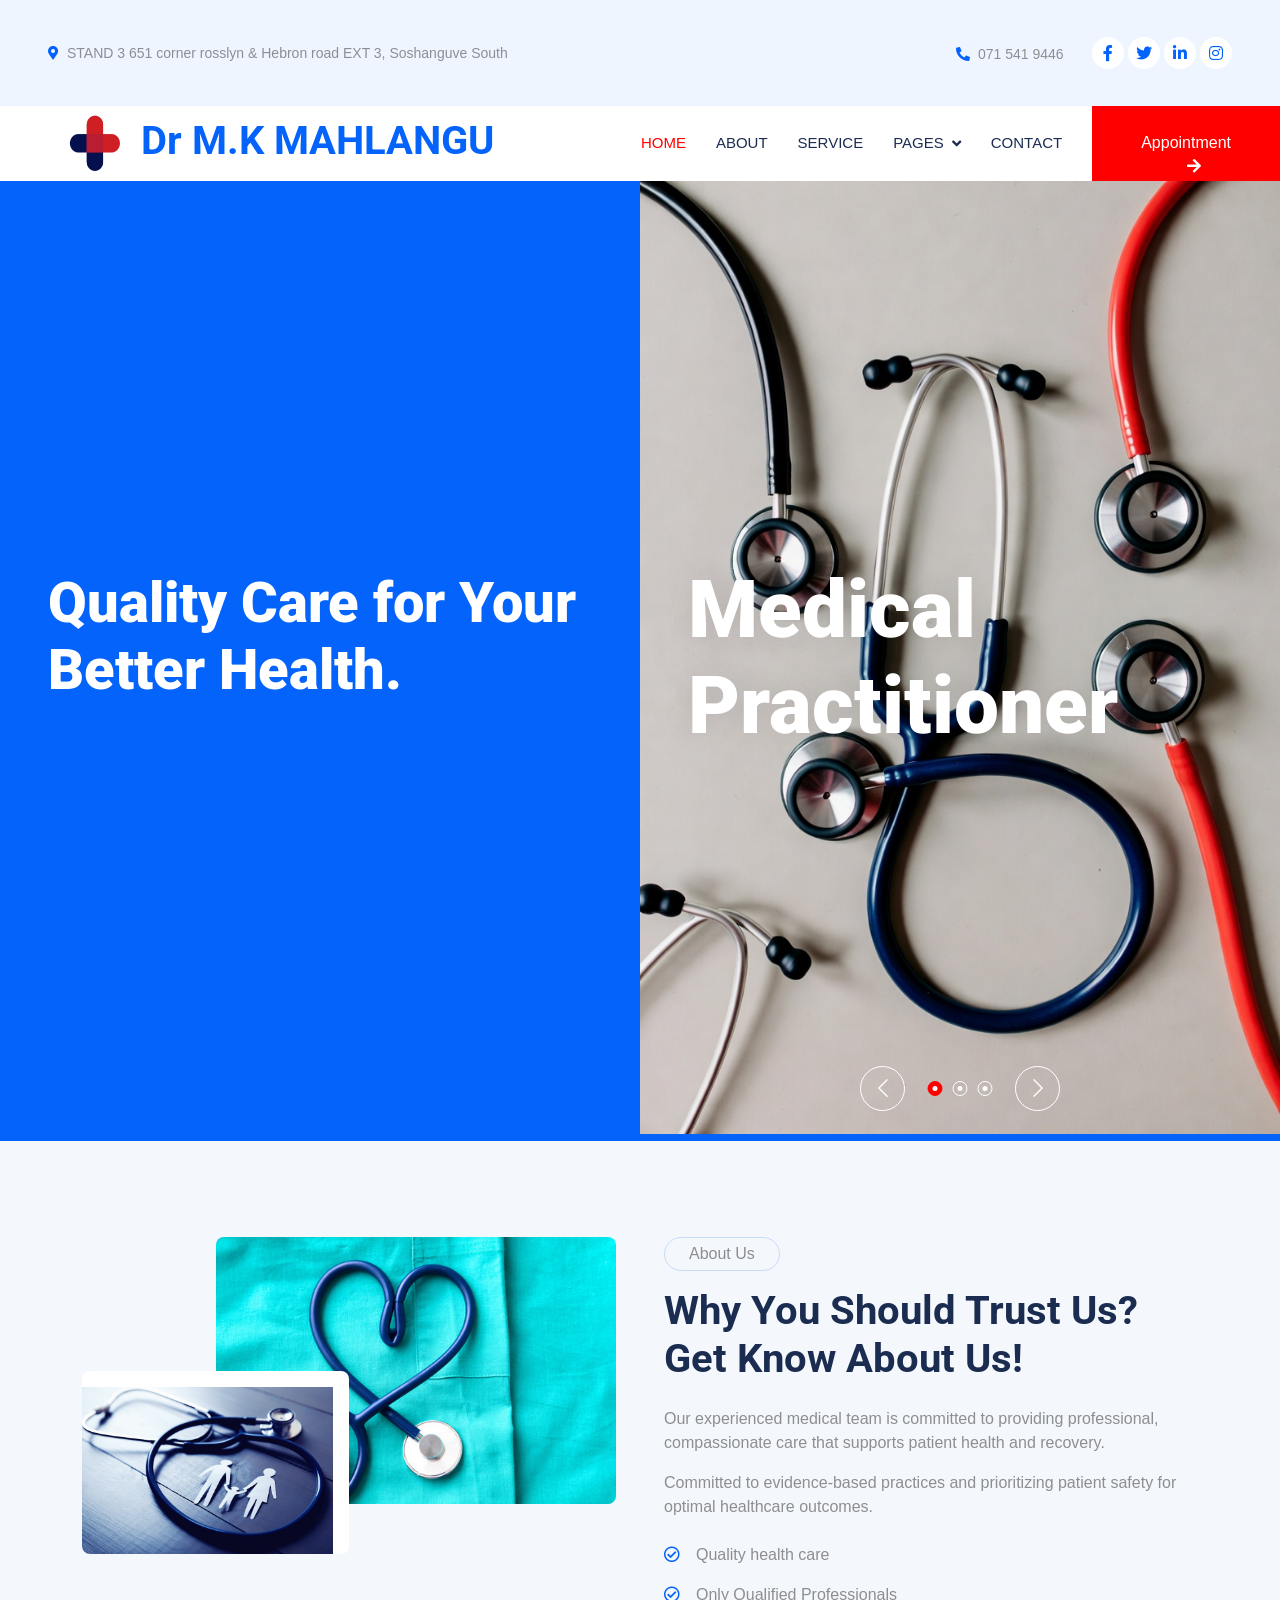
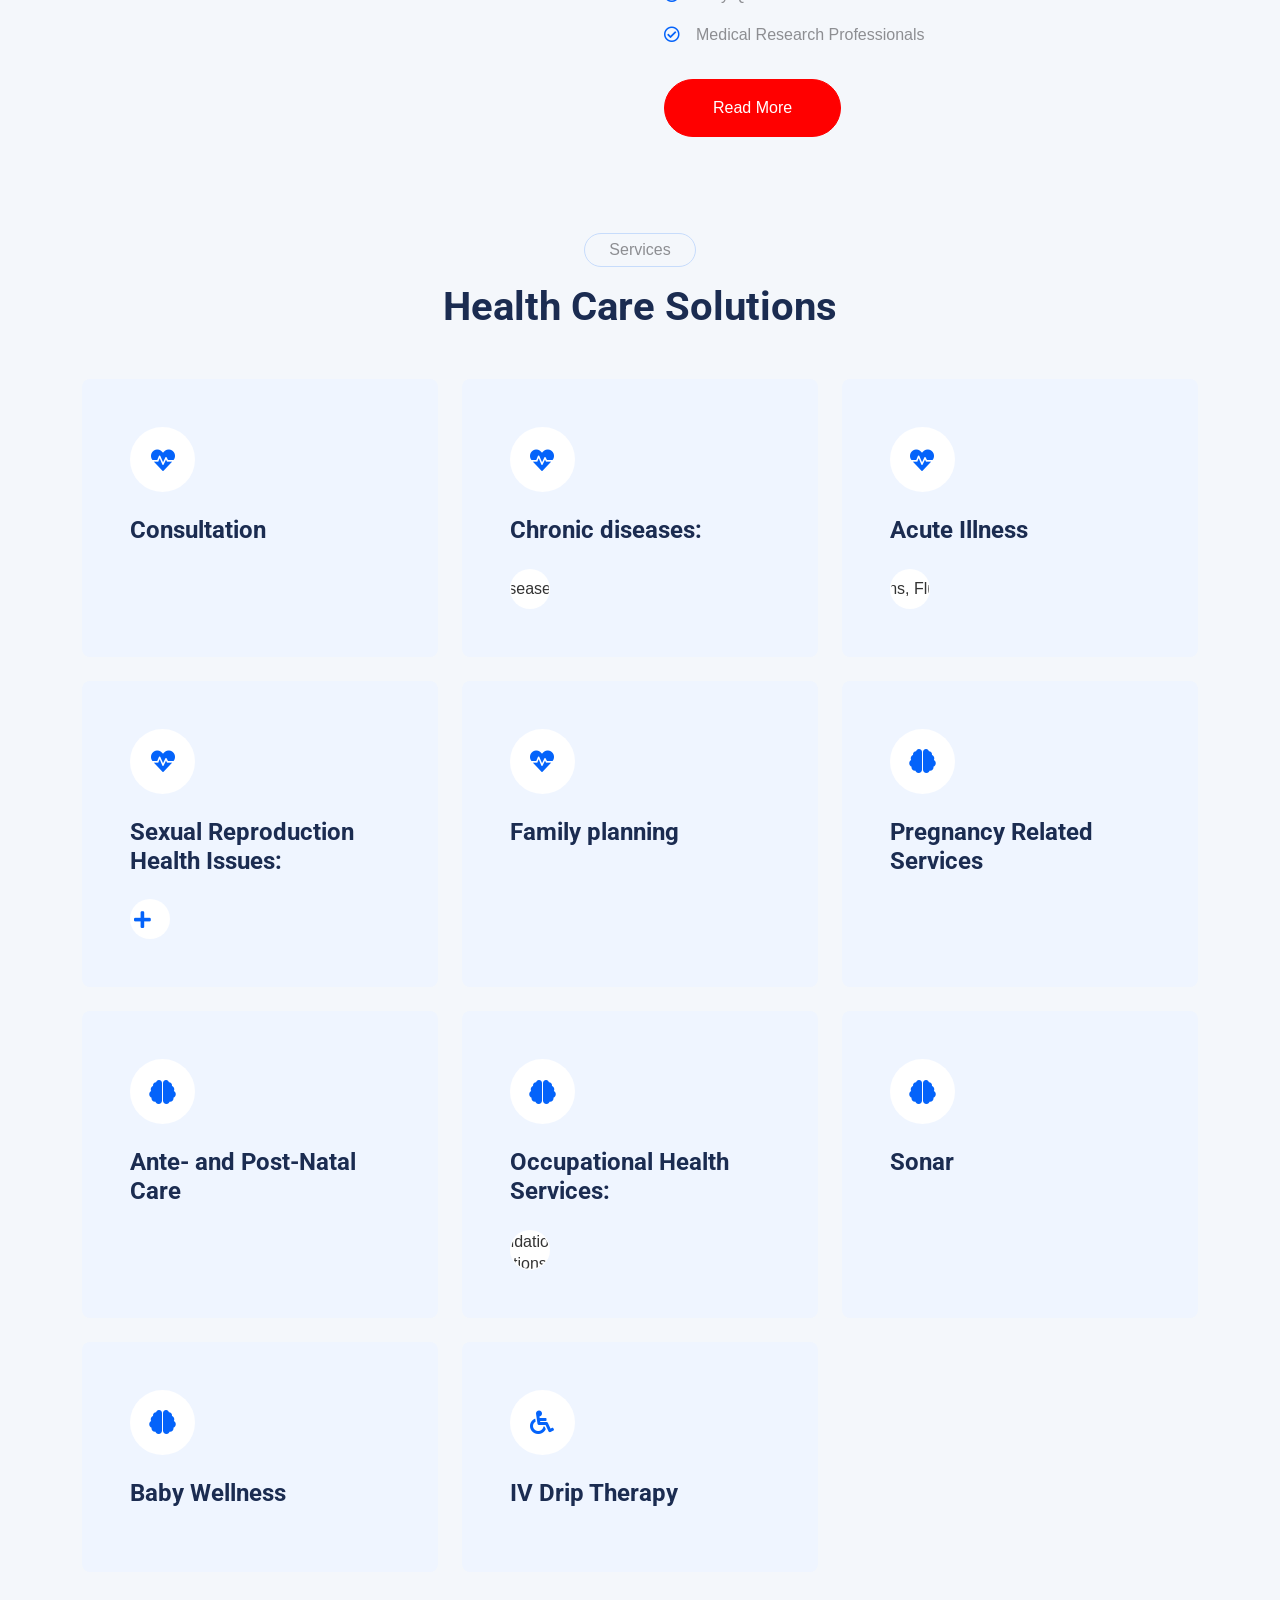
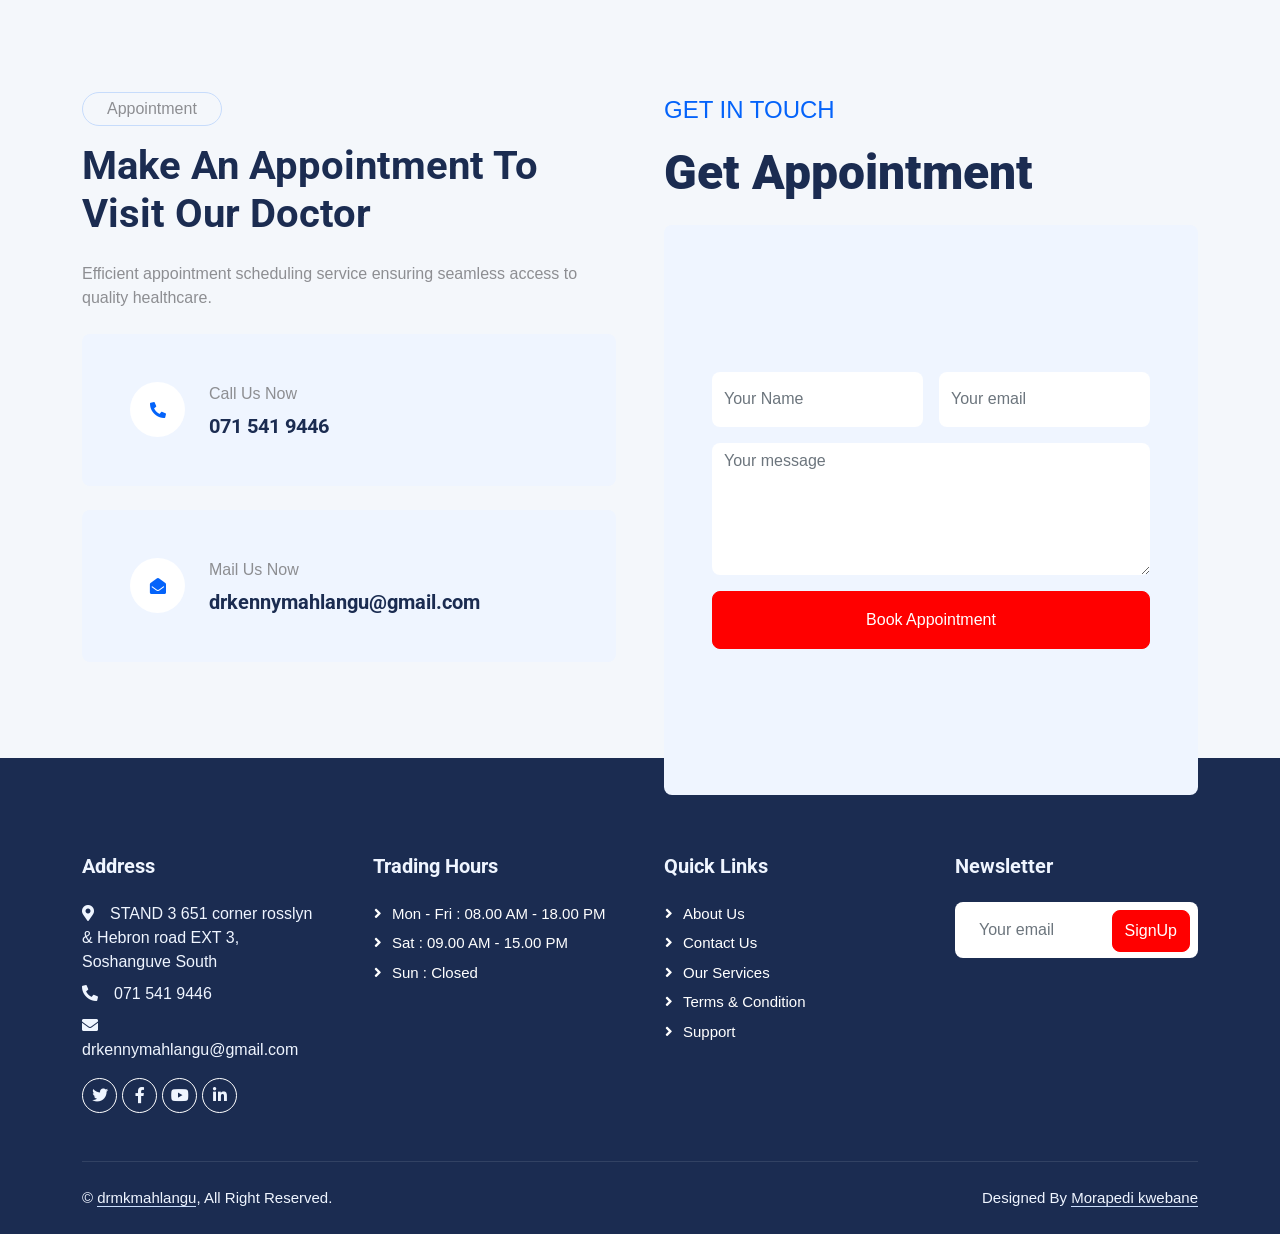
<file: index.html>
<!DOCTYPE html>
<html lang="en">

<head>
    <meta charset="utf-8">
    <title>Dr M.K MAHLANGU</title>
    <meta content="width=device-width, initial-scale=1.0" name="viewport">
    <meta content="" name="keywords">
    <meta content="" name="description">

    <!-- Favicon -->
    <link href="img/favicon.ico" rel="icon">

    <!-- Google Web Fonts -->
    <link rel="preconnect" href="https://fonts.googleapis.com">
    <link rel="preconnect" href="https://fonts.gstatic.com" crossorigin>
    <link href="https://fonts.googleapis.com/css2?family=Open+Sans:wght@400;500&family=Roboto:wght@500;700;900&display=swap" rel="stylesheet"> 

    <!-- Icon Font Stylesheet -->
    <link href="https://cdnjs.cloudflare.com/ajax/libs/font-awesome/5.10.0/css/all.min.css" rel="stylesheet">
    <link href="https://cdn.jsdelivr.net/npm/bootstrap-icons@1.4.1/font/bootstrap-icons.css" rel="stylesheet">

    <!-- Libraries Stylesheet -->
    <link href="lib/animate/animate.min.css" rel="stylesheet">
    <link href="lib/owlcarousel/assets/owl.carousel.min.css" rel="stylesheet">
    <link href="lib/tempusdominus/css/tempusdominus-bootstrap-4.min.css" rel="stylesheet" />

    <!-- Customized Bootstrap Stylesheet -->
    <link href="css/bootstrap.min.css" rel="stylesheet">

    <!-- Template Stylesheet -->
    <link href="css/style.css" rel="stylesheet">
</head>

<body>
    <!-- Spinner Start -->
    <div id="spinner" class="show bg-white position-fixed translate-middle w-100 vh-100 top-50 start-50 d-flex align-items-center justify-content-center">
        <div class="spinner-grow text-primary" style="width: 3rem; height: 3rem;" role="status">
            <span class="sr-only">Loading...</span>
        </div>
    </div>
    <!-- Spinner End -->


    <!-- Topbar Start -->
    <div class="container-fluid bg-light p-0 wow fadeIn" data-wow-delay="0.1s">
        <div class="row gx-0 d-none d-lg-flex">
            <div class="col-lg-7 px-5 text-start">
                <div class="h-100 d-inline-flex align-items-center py-3 me-4">
                    <small class="fa fa-map-marker-alt text-primary me-2"></small>
                    <small>STAND 3 651 corner rosslyn & Hebron road EXT 3, Soshanguve South</small>
                </div>
                <div class="h-100 d-inline-flex align-items-center py-3">
                    <small class="far fa-clock text-primary me-2"></small>
                    <small>Mon - Fri : 08.00 AM - 18.00 PM</small>
                </div>
                <div class="h-100 d-inline-flex align-items-center py-3">
                    <small class="far fa-clock text-primary me-2"></small>
                    <small>Sat : 08.00 AM - 15.00 PM</small>
                </div>
            </div>
            <div class="col-lg-5 px-5 text-end">
                <div class="h-100 d-inline-flex align-items-center py-3 me-4">
                    <small class="fa fa-phone-alt text-primary me-2"></small>
                    <small>071 541 9446</small>
                </div>
                <div class="h-100 d-inline-flex align-items-center">
                    <a class="btn btn-sm-square rounded-circle bg-white text-primary me-1" href=""><i class="fab fa-facebook-f"></i></a>
                    <a class="btn btn-sm-square rounded-circle bg-white text-primary me-1" href=""><i class="fab fa-twitter"></i></a>
                    <a class="btn btn-sm-square rounded-circle bg-white text-primary me-1" href=""><i class="fab fa-linkedin-in"></i></a>
                    <a class="btn btn-sm-square rounded-circle bg-white text-primary me-0" href=""><i class="fab fa-instagram"></i></a>
                </div>
            </div>
        </div>
    </div>
    <!-- Topbar End -->


    <!-- Navbar Start -->
    <nav class="navbar navbar-expand-lg bg-white navbar-light sticky-top p-0 wow fadeIn" data-wow-delay="0.1s">
        <a href="index.html" class="navbar-brand d-flex align-items-center px-4 px-lg-5">
            <h1 class="m-0 text-primary"><img src="img/history.png" width="10%" height="100%" style="margin: 20px;"></i>Dr M.K MAHLANGU</h1>
        </a>
        <button type="button" class="navbar-toggler me-4" data-bs-toggle="collapse" data-bs-target="#navbarCollapse">
            <span class="navbar-toggler-icon"></span>
        </button>
        <div class="collapse navbar-collapse" id="navbarCollapse">
            <div class="navbar-nav ms-auto p-4 p-lg-0">
                <a href="index.html" class="nav-item nav-link active">Home</a>
                <a href="./about" class="nav-item nav-link">About</a>
                <a href="./service" class="nav-item nav-link">Service</a>
                <div class="nav-item dropdown">
                    <a href="#" class="nav-link dropdown-toggle" data-bs-toggle="dropdown">Pages</a>
                    <div class="dropdown-menu rounded-0 rounded-bottom m-0">
                        <a href="./feature" class="dropdown-item">Blog</a>
                    </div>
                </div>
                <a href="./contact" class="nav-item nav-link">Contact</a>
            </div>
            <a href="" class="btn btn-primary rounded-0 py-4 px-lg-5 d-none d-lg-block">Appointment<i class="fa fa-arrow-right ms-3"></i></a>
        </div>
    </nav>
    <!-- Navbar End -->


    <!-- Header Start -->
    <div class="container-fluid header bg-primary p-0 mb-5">
        <div class="row g-0 align-items-center flex-column-reverse flex-lg-row">
            <div class="col-lg-6 p-5 wow fadeIn" data-wow-delay="0.1s">
                <h1 class="display-4 text-white mb-5">Quality Care for Your Better Health.</h1>
                
            </div>
            <div class="col-lg-6 wow fadeIn" data-wow-delay="0.5s">
                <div class="owl-carousel header-carousel">
                    <div class="owl-carousel-item position-relative">
                        <img class="img-fluid" src="img/at.jpg" alt="">
                        <div class="owl-carousel-text">
                            <h1 class="display-1 text-white mb-0">Medical Practitioner</h1>
                        </div>
                    </div>
                    <div class="owl-carousel-item position-relative">
                        <img class="img-fluid" src="img/bt.jpg" alt="">
                        <div class="owl-carousel-text">
                            <h1 class="display-1 text-white mb-0">Consultation</h1>
                        </div>
                    </div>
                    <div class="owl-carousel-item position-relative">
                        <img class="img-fluid" src="img/at.jpg" alt="">
                        <div class="owl-carousel-text">
                            <h1 class="display-1 text-white mb-0">SONAR</h1>
                        </div>
                    </div>
                </div>
            </div>
        </div>
    </div>
    <!-- Header End -->


    <!-- About Start -->
    <div class="container-xxl py-5">
        <div class="container">
            <div class="row g-5">
                <div class="col-lg-6 wow fadeIn" data-wow-delay="0.1s">
                    <div class="d-flex flex-column">
                        <img class="img-fluid rounded w-75 align-self-end" src="img/st.jpg" alt="">
                        <img class="img-fluid rounded w-50 bg-white pt-3 pe-3" src="img/pt.jpg" alt="" style="margin-top: -25%;">
                    </div>
                </div>
                <div class="col-lg-6 wow fadeIn" data-wow-delay="0.5s">
                    <p class="d-inline-block border rounded-pill py-1 px-4">About Us</p>
                    <h1 class="mb-4">Why You Should Trust Us? Get Know About Us!</h1>
                    <p>Our experienced medical team is committed to providing professional, compassionate care that supports patient health and recovery.</p>
                    <p class="mb-4">Committed to evidence-based practices and prioritizing patient safety for optimal healthcare outcomes.</p>
                    <p><i class="far fa-check-circle text-primary me-3"></i>Quality health care</p>
                    <p><i class="far fa-check-circle text-primary me-3"></i>Only Qualified Professionals</p>
                    <p><i class="far fa-check-circle text-primary me-3"></i>Medical Research Professionals</p>
                    <a class="btn btn-primary rounded-pill py-3 px-5 mt-3" href="">Read More</a>
                </div>
            </div>
        </div>
    </div>
    <!-- About End -->


    <!-- Service Start -->
    <div class="container-xxl py-5">
        <div class="container">
            <div class="text-center mx-auto mb-5 wow fadeInUp" data-wow-delay="0.1s" style="max-width: 600px;">
                <p class="d-inline-block border rounded-pill py-1 px-4">Services</p>
                <h1>Health Care Solutions</h1>
            </div>
            <div class="row g-4">
                <div class="col-lg-4 col-md-6 wow fadeInUp" data-wow-delay="0.1s">
                    <div class="service-item bg-light rounded h-100 p-5">
                        <div class="d-inline-flex align-items-center justify-content-center bg-white rounded-circle mb-4" style="width: 65px; height: 65px;">
                            <i class="fa fa-heartbeat text-primary fs-4"></i>
                        </div>
                        <h4 class="mb-3">Consultation</h4>
                    </div>
                </div>
                <div class="col-lg-4 col-md-6 wow fadeInUp" data-wow-delay="0.3s">
                    <div class="service-item bg-light rounded h-100 p-5">
                        <div class="d-inline-flex align-items-center justify-content-center bg-white rounded-circle mb-4" style="width: 65px; height: 65px;">
                            <i class="fa fa-heartbeat text-primary fs-4"></i>
                        </div>
                        <h4 class="mb-3">Chronic diseases:</h4>
                        <p class="mb-4"></p>
                        <a class="btn"><i class="fa fa-plus text-primary me-3"></i>Athritis, High Blood, Diabetes, Lung disease, Heart Disease,Kidney Disease, Skin Disease, Men's Clinic, Depression, Mental Illness, infertility, Epilepsy </a>
                    </div>
                </div>
                <div class="col-lg-4 col-md-6 wow fadeInUp" data-wow-delay="0.3s">
                    <div class="service-item bg-light rounded h-100 p-5">
                        <div class="d-inline-flex align-items-center justify-content-center bg-white rounded-circle mb-4" style="width: 65px; height: 65px;">
                            <i class="fa fa-heartbeat text-primary fs-4"></i>
                        </div>
                        <h4 class="mb-3">Acute Illness</h4>
                        <p class="mb-4"></p>
                        <a class="btn"><i class="fa fa-plus text-primary me-3"></i>Asthma Attack, Minor Injuries, Burns, Flu, Diarrhoea, Food Poisoning, Dog Bite </a>
                    </div>
                </div>
                 <div class="col-lg-4 col-md-6 wow fadeInUp" data-wow-delay="0.3s">
                    <div class="service-item bg-light rounded h-100 p-5">
                        <div class="d-inline-flex align-items-center justify-content-center bg-white rounded-circle mb-4" style="width: 65px; height: 65px;">
                            <i class="fa fa-heartbeat text-primary fs-4"></i>
                        </div>
                        <h4 class="mb-3">Sexual Reproduction Health Issues:</h4>
                        <p class="mb-4"></p>
                        <a class="btn" ><i class="fa fa-plus text-primary me-3"></i></a>
                    </div>
                </div>
                <div class="col-lg-4 col-md-6 wow fadeInUp" data-wow-delay="0.3s">
                    <div class="service-item bg-light rounded h-100 p-5">
                        <div class="d-inline-flex align-items-center justify-content-center bg-white rounded-circle mb-4" style="width: 65px; height: 65px;">
                            <i class="fa fa-heartbeat text-primary fs-4"></i>
                        </div>
                        <h4 class="mb-3">Family planning</h4>
                        
                    </div>
                </div>
                <div class="col-lg-4 col-md-6 wow fadeInUp" data-wow-delay="0.5s">
                    <div class="service-item bg-light rounded h-100 p-5">
                        <div class="d-inline-flex align-items-center justify-content-center bg-white rounded-circle mb-4" style="width: 65px; height: 65px;">
                            <i class="fa fa-brain text-primary fs-4"></i>
                        </div>
                        <h4 class="mb-3">Pregnancy Related Services</h4>
                    </div>
                </div>

                <div class="col-lg-4 col-md-6 wow fadeInUp" data-wow-delay="0.1s">
                    <div class="service-item bg-light rounded h-100 p-5">
                        <div class="d-inline-flex align-items-center justify-content-center bg-white rounded-circle mb-4" style="width: 65px; height: 65px;">
                            <i class="fa fa-brain text-primary fs-4"></i>
                        </div>
                        <h4 class="mb-3">Ante- and Post-Natal Care</h4>
                    </div>
                </div>
                <div class="col-lg-4 col-md-6 wow fadeInUp" data-wow-delay="0.1s">
                    <div class="service-item bg-light rounded h-100 p-5">
                        <div class="d-inline-flex align-items-center justify-content-center bg-white rounded-circle mb-4" style="width: 65px; height: 65px;">
                            <i class="fa fa-brain text-primary fs-4"></i>
                        </div>
                        <h4 class="mb-3">Occupational Health Services:</h4>
                        <p class="mb-4"></p>
                        <a class="btn" ><i class="fa fa-plus text-primary me-3"></i>
                            <ul>
                                <li>Specialized Medical Services(e.g. for chemical exposure or hazardous environments)</li>
                                <li>Data Collection and Reporting for OSHA or Regulatory Compliance, Fit Testing for Respirators</li>
                                <li> Occupational Skin Disease Surverillance</li>
                                <li> Mental Health Support and Counseling Services</li>
                                <li>Chronic Disease Management and wellness Programs</li>
                                <li>Health and Safety Trainig and Education</li>
                                <li>Exposure Monitoring (Chemical, noise, radiation)</li>
                                <li>Return-to-work Assessments</li>
                                <li>Ergonomic Assessment and Recommendations</li>
                                <li>Workplace Injury and Accident Investigations</li>
                                <li>Respiratoryand Hearing Test(e.g. Pulmonary Function Tests, Audiometry)</li>
                                <li>Drug and Alcohol Testing</li>
                                <li>First Aid and Emergency Response</li>
                                <li>Occupational Injury and illness Treatment</li>
                                <li>Health Surveillance and Monitoring</li>
                                <li>Periodic Health Assessments</li>
                                <li>Pre-employment Examinations</li>
                            </ul>
                           
                        </a>
                    </div>
                </div>
                <div class="col-lg-4 col-md-6 wow fadeInUp" data-wow-delay="0.1s">
                    <div class="service-item bg-light rounded h-100 p-5">
                        <div class="d-inline-flex align-items-center justify-content-center bg-white rounded-circle mb-4" style="width: 65px; height: 65px;">
                            <i class="fa fa-brain text-primary fs-4"></i>
                        </div>
                        <h4 class="mb-3">Sonar</h4>
                    </div>
                </div>
                 <div class="col-lg-4 col-md-6 wow fadeInUp" data-wow-delay="0.1s">
                    <div class="service-item bg-light rounded h-100 p-5">
                        <div class="d-inline-flex align-items-center justify-content-center bg-white rounded-circle mb-4" style="width: 65px; height: 65px;">
                            <i class="fa fa-brain text-primary fs-4"></i>
                        </div>
                        <h4 class="mb-3">Baby Wellness</h4>
                    </div>
                </div>
                <div class="col-lg-4 col-md-6 wow fadeInUp" data-wow-delay="0.5s">
                    <div class="service-item bg-light rounded h-100 p-5">
                        <div class="d-inline-flex align-items-center justify-content-center bg-white rounded-circle mb-4" style="width: 65px; height: 65px;">
                            <i class="fa fa-wheelchair text-primary fs-4"></i>
                        </div>
                        <h4 class="mb-3">IV Drip Therapy</h4>
                    </div>
                </div>
                <div class="col-lg-4 col-md-6 wow fadeInUp" data-wow-delay="0.5s">
                    
                </div>
                <div class="col-lg-4 col-md-6 wow fadeInUp" data-wow-delay="0.5s">
                    
                </div>
            </div>
        </div>
    </div>
    <!-- Service End -->


    <!-- Feature Start -->
    
    <!-- Feature End -->


    <!-- Team Start -->
    
    <!-- Team End -->


    <!-- Appointment Start -->
    <div class="container-xxl py-5">
        <div class="container">
            <div class="row g-5">
                <div class="col-lg-6 wow fadeInUp" data-wow-delay="0.1s">
                    <p class="d-inline-block border rounded-pill py-1 px-4">Appointment</p>
                    <h1 class="mb-4">Make An Appointment To Visit Our Doctor</h1>
                    <p class="mb-4">Efficient appointment scheduling service ensuring seamless access to quality healthcare.</p>
                    <div class="bg-light rounded d-flex align-items-center p-5 mb-4">
                        <div class="d-flex flex-shrink-0 align-items-center justify-content-center rounded-circle bg-white" style="width: 55px; height: 55px;">
                            <i class="fa fa-phone-alt text-primary"></i>
                        </div>
                        <div class="ms-4">
                            <p class="mb-2">Call Us Now</p>
                            <h5 class="mb-0">071 541 9446</h5>
                        </div>
                    </div>
                    <div class="bg-light rounded d-flex align-items-center p-5">
                        <div class="d-flex flex-shrink-0 align-items-center justify-content-center rounded-circle bg-white" style="width: 55px; height: 55px;">
                            <i class="fa fa-envelope-open text-primary"></i>
                        </div>
                        <div class="ms-4">
                            <p class="mb-2">Mail Us Now</p>
                            <h5 class="mb-0">drkennymahlangu@gmail.com</h5>
                        </div>
                    </div>
                </div>
                <div class="col-lg-6 wow fadeInUp" data-wow-delay="0.5s">
                           <p class="fs-4 text-uppercase text-primary">Get In Touch</p>
                            <h1 class="display-5 mb-4">Get Appointment</h1>
                    <div class="bg-light rounded h-100 d-flex align-items-center p-5">
                        <form action="https://api.web3forms.com/submit" method="POST">
                            <div class="row g-3">
                                <input type="hidden" name="access_key" value="be41ac7f-1873-4346-ac59-bd8f3a01bb32">
                                <div class="col-12 col-sm-6">
                                    <input type="text" name="name" required placeholder="Your Name" class="form-control border-0"  style="height: 55px;">
                                </div>
                                <div class="col-12 col-sm-6">
                                    <input type="email" name="email" required placeholder="Your email" class="form-control border-0"  style="height: 55px;">
                                </div>
                                <div class="col-12">
                                    <textarea class="form-control border-0" rows="5" name="message" required placeholder="Your message"></textarea>
                                </div>
                                <div class="col-12">
                                    <button class="btn btn-primary w-100 py-3" type="submit">Book Appointment</button>
                                </div>
                            </div>
                        </form>
                    </div>
                </div>
            </div>
        </div>
    </div>
    <!-- Appointment End -->


    <!-- Testimonial Start -->
    
    <!-- Testimonial End -->


    <!-- Footer Start -->
    <div class="container-fluid bg-dark text-light footer mt-5 pt-5 wow fadeIn" data-wow-delay="0.1s">
        <div class="container py-5">
            <div class="row g-5">
                <div class="col-lg-3 col-md-6">
                    <h5 class="text-light mb-4">Address</h5>
                    <p class="mb-2"><i class="fa fa-map-marker-alt me-3"></i>STAND 3 651 corner rosslyn & Hebron road EXT 3, Soshanguve South</p>
                    <p class="mb-2"><i class="fa fa-phone-alt me-3"></i>071 541 9446</p>
                    <p class="mb-2"><i class="fa fa-envelope me-3"></i>drkennymahlangu@gmail.com</p>
                    <div class="d-flex pt-2">
                        <a class="btn btn-outline-light btn-social rounded-circle" href=""><i class="fab fa-twitter"></i></a>
                        <a class="btn btn-outline-light btn-social rounded-circle" href=""><i class="fab fa-facebook-f"></i></a>
                        <a class="btn btn-outline-light btn-social rounded-circle" href=""><i class="fab fa-youtube"></i></a>
                        <a class="btn btn-outline-light btn-social rounded-circle" href=""><i class="fab fa-linkedin-in"></i></a>
                    </div>
                </div>
                <div class="col-lg-3 col-md-6">
                    <h5 class="text-light mb-4">Trading Hours</h5>
                    <a class="btn btn-link" href="">Mon - Fri : 08.00 AM - 18.00 PM</a>
                    <a class="btn btn-link" href="">Sat : 09.00 AM - 15.00 PM</a>
                    <a class="btn btn-link" href="">Sun : Closed</a>
                </div>
                <div class="col-lg-3 col-md-6">
                    <h5 class="text-light mb-4">Quick Links</h5>
                    <a class="btn btn-link" href="">About Us</a>
                    <a class="btn btn-link" href="">Contact Us</a>
                    <a class="btn btn-link" href="">Our Services</a>
                    <a class="btn btn-link" href="">Terms & Condition</a>
                    <a class="btn btn-link" href="">Support</a>
                </div>
                <div class="col-lg-3 col-md-6">
                    <h5 class="text-light mb-4">Newsletter</h5>
                    <p></p>
                    <div class="position-relative mx-auto" style="max-width: 400px;">
                        <input class="form-control border-0 w-100 py-3 ps-4 pe-5" type="text" placeholder="Your email">
                        <button type="button" class="btn btn-primary py-2 position-absolute top-0 end-0 mt-2 me-2">SignUp</button>
                    </div>
                </div>
            </div>
        </div>
        <div class="container">
            <div class="copyright">
                <div class="row">
                    <div class="col-md-6 text-center text-md-start mb-3 mb-md-0">
                        &copy; <a class="border-bottom" href="#">drmkmahlangu</a>, All Right Reserved.
                    </div>
                    <div class="col-md-6 text-center text-md-end">
                        <!--/*** This template is free as long as you keep the footer author’s credit link/attribution link/backlink. If you'd like to use the template without the footer author’s credit link/attribution link/backlink, you can purchase the Credit Removal License from "https://htmlcodex.com/credit-removal". Thank you for your support. ***/-->
                        Designed By <a class="border-bottom" href="https://htmlcodex.com">Morapedi kwebane</a>
                    </div>
                </div>
            </div>
        </div>
    </div>
    <!-- Footer End -->


    <!-- Back to Top -->
    <a href="#" class="btn btn-lg btn-primary btn-lg-square rounded-circle back-to-top"><i class="bi bi-arrow-up"></i></a>


    <!-- JavaScript Libraries -->
    <script src="https://code.jquery.com/jquery-3.4.1.min.js"></script>
    <script src="https://cdn.jsdelivr.net/npm/bootstrap@5.0.0/dist/js/bootstrap.bundle.min.js"></script>
    <script src="lib/wow/wow.min.js"></script>
    <script src="lib/easing/easing.min.js"></script>
    <script src="lib/waypoints/waypoints.min.js"></script>
    <script src="lib/counterup/counterup.min.js"></script>
    <script src="lib/owlcarousel/owl.carousel.min.js"></script>
    <script src="lib/tempusdominus/js/moment.min.js"></script>
    <script src="lib/tempusdominus/js/moment-timezone.min.js"></script>
    <script src="lib/tempusdominus/js/tempusdominus-bootstrap-4.min.js"></script>

    <!-- Template Javascript -->
    <script src="js/main.js"></script>
</body>

</html>
</file>
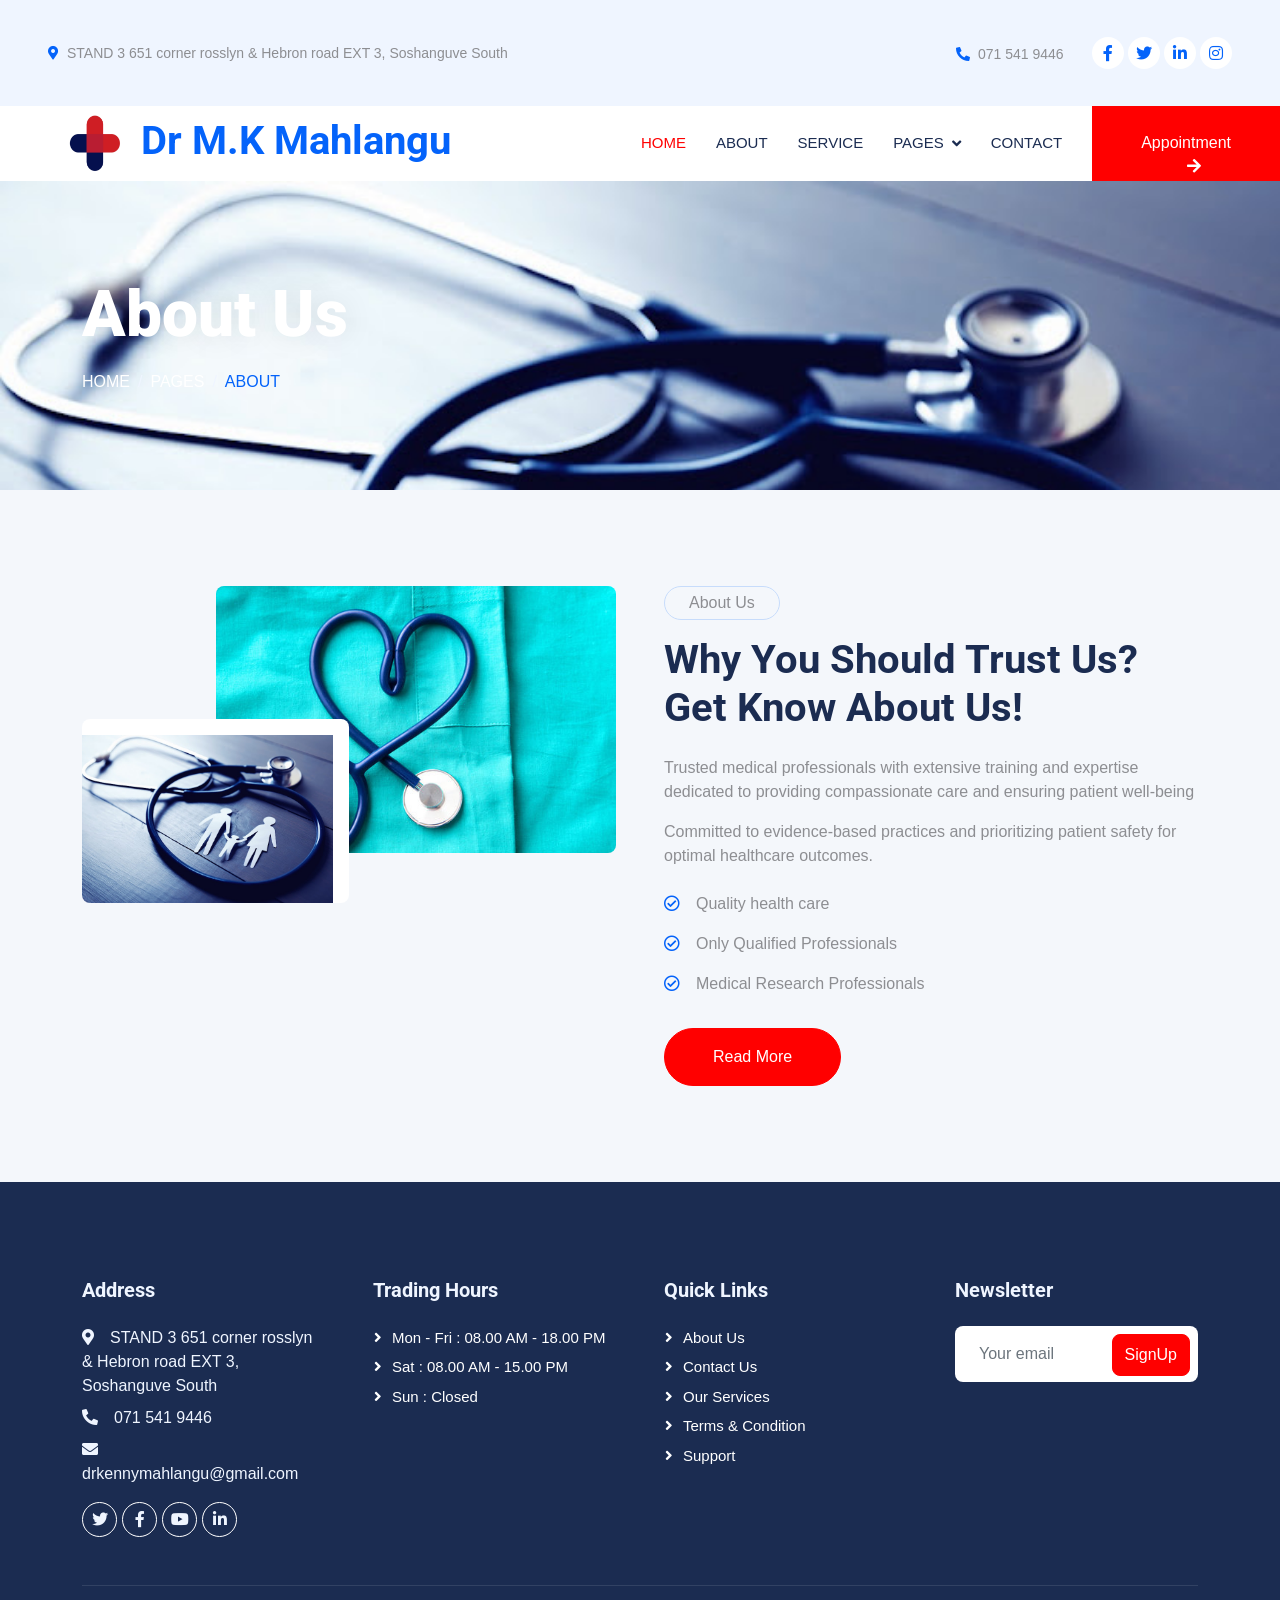
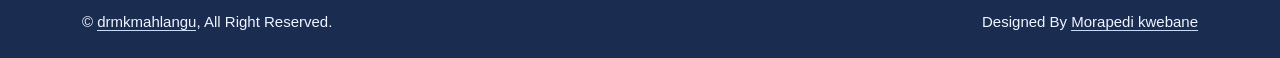
<file: about.html>
<!DOCTYPE html>
<html lang="en">

<head>
    <meta charset="utf-8">
    <title>Dr M.K Mahlangu</title>
    <meta content="width=device-width, initial-scale=1.0" name="viewport">
    <meta content="" name="keywords">
    <meta content="" name="description">

    <!-- Favicon -->
    <link href="img/favicon.ico" rel="icon">

    <!-- Google Web Fonts -->
    <link rel="preconnect" href="https://fonts.googleapis.com">
    <link rel="preconnect" href="https://fonts.gstatic.com" crossorigin>
    <link href="https://fonts.googleapis.com/css2?family=Open+Sans:wght@400;500&family=Roboto:wght@500;700;900&display=swap" rel="stylesheet"> 

    <!-- Icon Font Stylesheet -->
    <link href="https://cdnjs.cloudflare.com/ajax/libs/font-awesome/5.10.0/css/all.min.css" rel="stylesheet">
    <link href="https://cdn.jsdelivr.net/npm/bootstrap-icons@1.4.1/font/bootstrap-icons.css" rel="stylesheet">

    <!-- Libraries Stylesheet -->
    <link href="lib/animate/animate.min.css" rel="stylesheet">
    <link href="lib/owlcarousel/assets/owl.carousel.min.css" rel="stylesheet">
    <link href="lib/tempusdominus/css/tempusdominus-bootstrap-4.min.css" rel="stylesheet" />

    <!-- Customized Bootstrap Stylesheet -->
    <link href="css/bootstrap.min.css" rel="stylesheet">

    <!-- Template Stylesheet -->
    <link href="css/style.css" rel="stylesheet">
</head>

<body>
    <!-- Spinner Start -->
    <div id="spinner" class="show bg-white position-fixed translate-middle w-100 vh-100 top-50 start-50 d-flex align-items-center justify-content-center">
        <div class="spinner-grow text-primary" style="width: 3rem; height: 3rem;" role="status">
            <span class="sr-only">Loading...</span>
        </div>
    </div>
    <!-- Spinner End -->


    <!-- Topbar Start -->
     <div class="container-fluid bg-light p-0 wow fadeIn" data-wow-delay="0.1s">
        <div class="row gx-0 d-none d-lg-flex">
            <div class="col-lg-7 px-5 text-start">
                <div class="h-100 d-inline-flex align-items-center py-3 me-4">
                    <small class="fa fa-map-marker-alt text-primary me-2"></small>
                    <small>STAND 3 651 corner rosslyn & Hebron road EXT 3, Soshanguve South</small>
                </div>
                <div class="h-100 d-inline-flex align-items-center py-3">
                    <small class="far fa-clock text-primary me-2"></small>
                    <small>Mon - Fri : 08.00 AM - 18.00 PM</small>
                </div>
                <div class="h-100 d-inline-flex align-items-center py-3">
                    <small class="far fa-clock text-primary me-2"></small>
                    <small>Sat : 08.00 AM - 15.00 PM</small>
                </div>
            </div>
            <div class="col-lg-5 px-5 text-end">
                <div class="h-100 d-inline-flex align-items-center py-3 me-4">
                    <small class="fa fa-phone-alt text-primary me-2"></small>
                    <small>071 541 9446</small>
                </div>
                <div class="h-100 d-inline-flex align-items-center">
                    <a class="btn btn-sm-square rounded-circle bg-white text-primary me-1" href=""><i class="fab fa-facebook-f"></i></a>
                    <a class="btn btn-sm-square rounded-circle bg-white text-primary me-1" href=""><i class="fab fa-twitter"></i></a>
                    <a class="btn btn-sm-square rounded-circle bg-white text-primary me-1" href=""><i class="fab fa-linkedin-in"></i></a>
                    <a class="btn btn-sm-square rounded-circle bg-white text-primary me-0" href=""><i class="fab fa-instagram"></i></a>
                </div>
            </div>
        </div>
    </div>
    <!-- Topbar End -->


    <!-- Navbar Start -->
    <nav class="navbar navbar-expand-lg bg-white navbar-light sticky-top p-0 wow fadeIn" data-wow-delay="0.1s">
        <a href="index.html" class="navbar-brand d-flex align-items-center px-4 px-lg-5">
            <h1 class="m-0 text-primary"><img src="img/history.png" width="10%" height="100%" style="margin: 20px;"></i>Dr M.K Mahlangu</h1>
        </a>
        <button type="button" class="navbar-toggler me-4" data-bs-toggle="collapse" data-bs-target="#navbarCollapse">
            <span class="navbar-toggler-icon"></span>
        </button>
        <div class="collapse navbar-collapse" id="navbarCollapse">
            <div class="navbar-nav ms-auto p-4 p-lg-0">
                <a href="./" class="nav-item nav-link active">Home</a>
                <a href="./about" class="nav-item nav-link">About</a>
                <a href="./service" class="nav-item nav-link">Service</a>
                <div class="nav-item dropdown">
                    <a href="#" class="nav-link dropdown-toggle" data-bs-toggle="dropdown">Pages</a>
                    <div class="dropdown-menu rounded-0 rounded-bottom m-0">
                        <a href="./feature" class="dropdown-item">Blog</a>
                    </div>
                </div>
                <a href="./contact" class="nav-item nav-link">Contact</a>
            </div>
            <a href="" class="btn btn-primary rounded-0 py-4 px-lg-5 d-none d-lg-block">Appointment<i class="fa fa-arrow-right ms-3"></i></a>
        </div>
    </nav>
    <!-- Navbar End -->


    <!-- Page Header Start -->
    <div class="container-fluid page-header py-5 mb-5 wow fadeIn" data-wow-delay="0.1s">
        <div class="container py-5">
            <h1 class="display-3 text-white mb-3 animated slideInDown">About Us</h1>
            <nav aria-label="breadcrumb animated slideInDown">
                <ol class="breadcrumb text-uppercase mb-0">
                    <li class="breadcrumb-item"><a class="text-white" href="#">Home</a></li>
                    <li class="breadcrumb-item"><a class="text-white" href="#">Pages</a></li>
                    <li class="breadcrumb-item text-primary active" aria-current="page">About</li>
                </ol>
            </nav>
        </div>
    </div>
    <!-- Page Header End -->


    <!-- About Start -->
    <div class="container-xxl py-5">
        <div class="container">
            <div class="row g-5">
                <div class="col-lg-6 wow fadeIn" data-wow-delay="0.1s">
                    <div class="d-flex flex-column">
                        <img class="img-fluid rounded w-75 align-self-end" src="img/st.jpg" alt="">
                        <img class="img-fluid rounded w-50 bg-white pt-3 pe-3" src="img/pt.jpg" alt="" style="margin-top: -25%;">
                    </div>
                </div>
                <div class="col-lg-6 wow fadeIn" data-wow-delay="0.5s">
                    <p class="d-inline-block border rounded-pill py-1 px-4">About Us</p>
                    <h1 class="mb-4">Why You Should Trust Us? Get Know About Us!</h1>
                    <p>Trusted medical professionals with extensive training and expertise dedicated to providing compassionate care and ensuring patient well-being</p>
                    <p class="mb-4">Committed to evidence-based practices and prioritizing patient safety for optimal healthcare outcomes.</p>
                    <p><i class="far fa-check-circle text-primary me-3"></i>Quality health care</p>
                    <p><i class="far fa-check-circle text-primary me-3"></i>Only Qualified Professionals</p>
                    <p><i class="far fa-check-circle text-primary me-3"></i>Medical Research Professionals</p>
                    <a class="btn btn-primary rounded-pill py-3 px-5 mt-3" href="">Read More</a>
                </div>
            </div>
        </div>
    </div>
    <!-- About End -->


    <!-- Feature Start -->
    
    <!-- Feature End -->


    <!-- Team Start -->
    
    <!-- Team End -->
        

    <!-- Footer Start -->
     <div class="container-fluid bg-dark text-light footer mt-5 pt-5 wow fadeIn" data-wow-delay="0.1s">
        <div class="container py-5">
            <div class="row g-5">
                <div class="col-lg-3 col-md-6">
                    <h5 class="text-light mb-4">Address</h5>
                    <p class="mb-2"><i class="fa fa-map-marker-alt me-3"></i>STAND 3 651 corner rosslyn & Hebron road EXT 3, Soshanguve South</p>
                    <p class="mb-2"><i class="fa fa-phone-alt me-3"></i>071 541 9446</p>
                    <p class="mb-2"><i class="fa fa-envelope me-3"></i>drkennymahlangu@gmail.com</p>
                    <div class="d-flex pt-2">
                        <a class="btn btn-outline-light btn-social rounded-circle" href=""><i class="fab fa-twitter"></i></a>
                        <a class="btn btn-outline-light btn-social rounded-circle" href=""><i class="fab fa-facebook-f"></i></a>
                        <a class="btn btn-outline-light btn-social rounded-circle" href=""><i class="fab fa-youtube"></i></a>
                        <a class="btn btn-outline-light btn-social rounded-circle" href=""><i class="fab fa-linkedin-in"></i></a>
                    </div>
                </div>
                <div class="col-lg-3 col-md-6">
                    <h5 class="text-light mb-4">Trading Hours</h5>
                    <a class="btn btn-link" href="">Mon - Fri : 08.00 AM - 18.00 PM</a>
                    <a class="btn btn-link" href="">Sat : 08.00 AM - 15.00 PM</a>
                    <a class="btn btn-link" href="">Sun : Closed</a>
                </div>
                <div class="col-lg-3 col-md-6">
                    <h5 class="text-light mb-4">Quick Links</h5>
                    <a class="btn btn-link" href="">About Us</a>
                    <a class="btn btn-link" href="">Contact Us</a>
                    <a class="btn btn-link" href="">Our Services</a>
                    <a class="btn btn-link" href="">Terms & Condition</a>
                    <a class="btn btn-link" href="">Support</a>
                </div>
                <div class="col-lg-3 col-md-6">
                    <h5 class="text-light mb-4">Newsletter</h5>
                    <p></p>
                    <div class="position-relative mx-auto" style="max-width: 400px;">
                        <input class="form-control border-0 w-100 py-3 ps-4 pe-5" type="text" placeholder="Your email">
                        <button type="button" class="btn btn-primary py-2 position-absolute top-0 end-0 mt-2 me-2">SignUp</button>
                    </div>
                </div>
            </div>
        </div>
        <div class="container">
            <div class="copyright">
                <div class="row">
                    <div class="col-md-6 text-center text-md-start mb-3 mb-md-0">
                        &copy; <a class="border-bottom" href="#">drmkmahlangu</a>, All Right Reserved.
                    </div>
                    <div class="col-md-6 text-center text-md-end">
                        Designed By <a class="border-bottom" href="https://htmlcodex.com">Morapedi kwebane</a>
                    </div>
                </div>
            </div>
        </div>
    </div>
    <!-- Footer End -->


    <!-- Back to Top -->
    <a href="#" class="btn btn-lg btn-primary btn-lg-square rounded-circle back-to-top"><i class="bi bi-arrow-up"></i></a>


    <!-- JavaScript Libraries -->
    <script src="https://code.jquery.com/jquery-3.4.1.min.js"></script>
    <script src="https://cdn.jsdelivr.net/npm/bootstrap@5.0.0/dist/js/bootstrap.bundle.min.js"></script>
    <script src="lib/wow/wow.min.js"></script>
    <script src="lib/easing/easing.min.js"></script>
    <script src="lib/waypoints/waypoints.min.js"></script>
    <script src="lib/counterup/counterup.min.js"></script>
    <script src="lib/owlcarousel/owl.carousel.min.js"></script>
    <script src="lib/tempusdominus/js/moment.min.js"></script>
    <script src="lib/tempusdominus/js/moment-timezone.min.js"></script>
    <script src="lib/tempusdominus/js/tempusdominus-bootstrap-4.min.js"></script>

    <!-- Template Javascript -->
    <script src="js/main.js"></script>
</body>

</html>
</file>
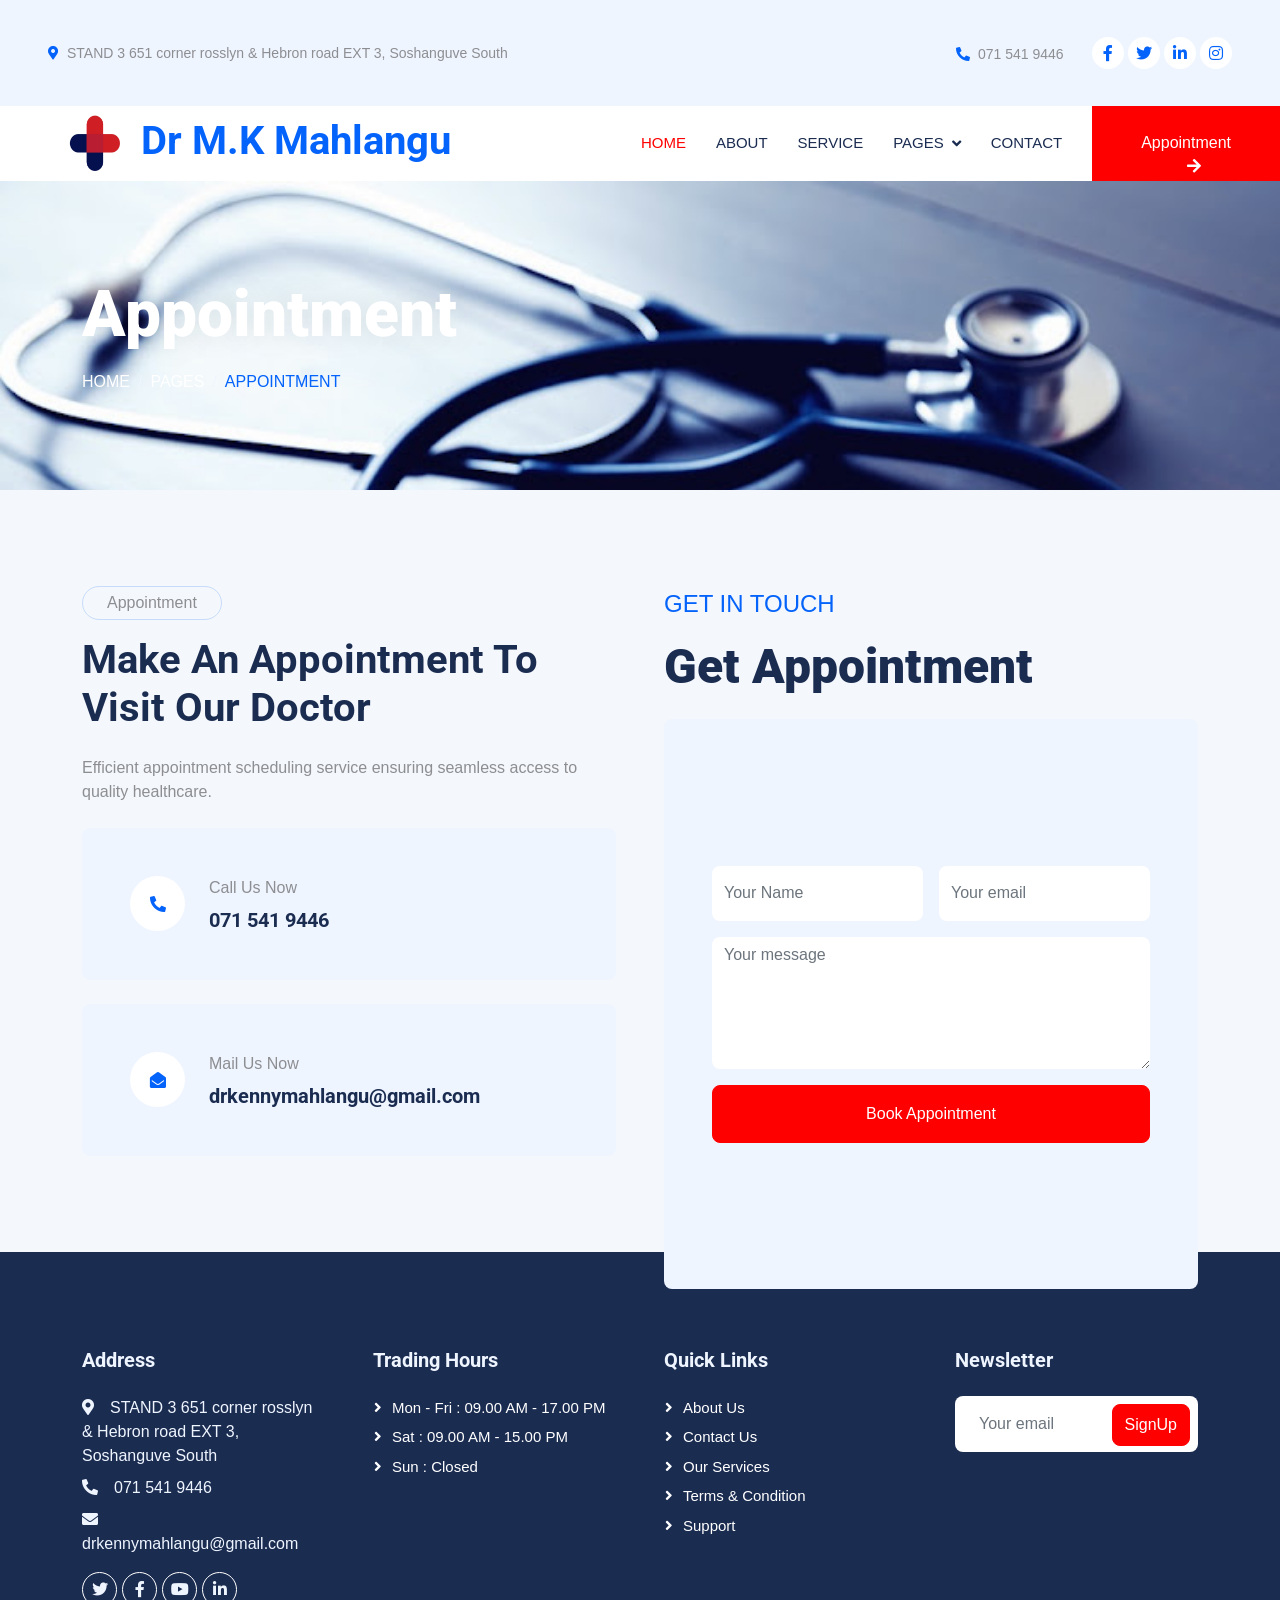
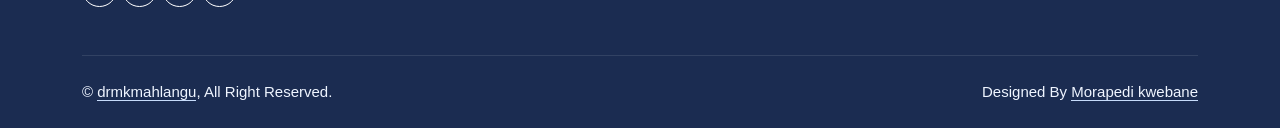
<file: appointment.html>
<!DOCTYPE html>
<html lang="en">

<head>
    <meta charset="utf-8">
    <title>Dr M.K Mahlangu</title>
    <meta content="width=device-width, initial-scale=1.0" name="viewport">
    <meta content="" name="keywords">
    <meta content="" name="description">

    <!-- Favicon -->
    <link href="img/favicon.ico" rel="icon">

    <!-- Google Web Fonts -->
    <link rel="preconnect" href="https://fonts.googleapis.com">
    <link rel="preconnect" href="https://fonts.gstatic.com" crossorigin>
    <link href="https://fonts.googleapis.com/css2?family=Open+Sans:wght@400;500&family=Roboto:wght@500;700;900&display=swap" rel="stylesheet"> 

    <!-- Icon Font Stylesheet -->
    <link href="https://cdnjs.cloudflare.com/ajax/libs/font-awesome/5.10.0/css/all.min.css" rel="stylesheet">
    <link href="https://cdn.jsdelivr.net/npm/bootstrap-icons@1.4.1/font/bootstrap-icons.css" rel="stylesheet">

    <!-- Libraries Stylesheet -->
    <link href="lib/animate/animate.min.css" rel="stylesheet">
    <link href="lib/owlcarousel/assets/owl.carousel.min.css" rel="stylesheet">
    <link href="lib/tempusdominus/css/tempusdominus-bootstrap-4.min.css" rel="stylesheet" />

    <!-- Customized Bootstrap Stylesheet -->
    <link href="css/bootstrap.min.css" rel="stylesheet">

    <!-- Template Stylesheet -->
    <link href="css/style.css" rel="stylesheet">
</head>

<body>
    <!-- Spinner Start -->
    <div id="spinner" class="show bg-white position-fixed translate-middle w-100 vh-100 top-50 start-50 d-flex align-items-center justify-content-center">
        <div class="spinner-grow text-primary" style="width: 3rem; height: 3rem;" role="status">
            <span class="sr-only">Loading...</span>
        </div>
    </div>
    <!-- Spinner End -->


    <!-- Topbar Start -->
     <div class="container-fluid bg-light p-0 wow fadeIn" data-wow-delay="0.1s">
        <div class="row gx-0 d-none d-lg-flex">
            <div class="col-lg-7 px-5 text-start">
                <div class="h-100 d-inline-flex align-items-center py-3 me-4">
                    <small class="fa fa-map-marker-alt text-primary me-2"></small>
                    <small>STAND 3 651 corner rosslyn & Hebron road EXT 3, Soshanguve South</small>
                </div>
                <div class="h-100 d-inline-flex align-items-center py-3">
                    <small class="far fa-clock text-primary me-2"></small>
                    <small>Mon - Fri : 09.00 AM - 17.00 PM</small>
                </div>
                <div class="h-100 d-inline-flex align-items-center py-3">
                    <small class="far fa-clock text-primary me-2"></small>
                    <small>Sat : 09.00 AM - 15.00 PM</small>
                </div>
            </div>
            <div class="col-lg-5 px-5 text-end">
                <div class="h-100 d-inline-flex align-items-center py-3 me-4">
                    <small class="fa fa-phone-alt text-primary me-2"></small>
                    <small>071 541 9446</small>
                </div>
                <div class="h-100 d-inline-flex align-items-center">
                    <a class="btn btn-sm-square rounded-circle bg-white text-primary me-1" href=""><i class="fab fa-facebook-f"></i></a>
                    <a class="btn btn-sm-square rounded-circle bg-white text-primary me-1" href=""><i class="fab fa-twitter"></i></a>
                    <a class="btn btn-sm-square rounded-circle bg-white text-primary me-1" href=""><i class="fab fa-linkedin-in"></i></a>
                    <a class="btn btn-sm-square rounded-circle bg-white text-primary me-0" href=""><i class="fab fa-instagram"></i></a>
                </div>
            </div>
        </div>
    </div>
    <!-- Topbar End -->


    <!-- Navbar Start -->
    <nav class="navbar navbar-expand-lg bg-white navbar-light sticky-top p-0 wow fadeIn" data-wow-delay="0.1s">
        <a href="index.html" class="navbar-brand d-flex align-items-center px-4 px-lg-5">
            <h1 class="m-0 text-primary"><img src="img/history.png" width="10%" height="100%" style="margin: 20px;"></i>Dr M.K Mahlangu</h1>
        </a>
        <button type="button" class="navbar-toggler me-4" data-bs-toggle="collapse" data-bs-target="#navbarCollapse">
            <span class="navbar-toggler-icon"></span>
        </button>
        <div class="collapse navbar-collapse" id="navbarCollapse">
            <div class="navbar-nav ms-auto p-4 p-lg-0">
                <a href="index.html" class="nav-item nav-link active">Home</a>
                <a href="about.html" class="nav-item nav-link">About</a>
                <a href="service.html" class="nav-item nav-link">Service</a>
                <div class="nav-item dropdown">
                    <a href="#" class="nav-link dropdown-toggle" data-bs-toggle="dropdown">Pages</a>
                    <div class="dropdown-menu rounded-0 rounded-bottom m-0">
                        <a href="feature.html" class="dropdown-item">Feature</a>
                    </div>
                </div>
                <a href="contact.html" class="nav-item nav-link">Contact</a>
            </div>
            <a href="" class="btn btn-primary rounded-0 py-4 px-lg-5 d-none d-lg-block">Appointment<i class="fa fa-arrow-right ms-3"></i></a>
        </div>
    </nav>
    <!-- Navbar End -->


    <!-- Page Header Start -->
    <div class="container-fluid page-header py-5 mb-5 wow fadeIn" data-wow-delay="0.1s">
        <div class="container py-5">
            <h1 class="display-3 text-white mb-3 animated slideInDown">Appointment</h1>
            <nav aria-label="breadcrumb animated slideInDown">
                <ol class="breadcrumb text-uppercase mb-0">
                    <li class="breadcrumb-item"><a class="text-white" href="#">Home</a></li>
                    <li class="breadcrumb-item"><a class="text-white" href="#">Pages</a></li>
                    <li class="breadcrumb-item text-primary active" aria-current="page">Appointment</li>
                </ol>
            </nav>
        </div>
    </div>
    <!-- Page Header End -->


    <!-- Appointment Start -->
     <div class="container-xxl py-5">
        <div class="container">
            <div class="row g-5">
                <div class="col-lg-6 wow fadeInUp" data-wow-delay="0.1s">
                    <p class="d-inline-block border rounded-pill py-1 px-4">Appointment</p>
                    <h1 class="mb-4">Make An Appointment To Visit Our Doctor</h1>
                    <p class="mb-4">Efficient appointment scheduling service ensuring seamless access to quality healthcare.</p>
                    <div class="bg-light rounded d-flex align-items-center p-5 mb-4">
                        <div class="d-flex flex-shrink-0 align-items-center justify-content-center rounded-circle bg-white" style="width: 55px; height: 55px;">
                            <i class="fa fa-phone-alt text-primary"></i>
                        </div>
                        <div class="ms-4">
                            <p class="mb-2">Call Us Now</p>
                            <h5 class="mb-0">071 541 9446</h5>
                        </div>
                    </div>
                    <div class="bg-light rounded d-flex align-items-center p-5">
                        <div class="d-flex flex-shrink-0 align-items-center justify-content-center rounded-circle bg-white" style="width: 55px; height: 55px;">
                            <i class="fa fa-envelope-open text-primary"></i>
                        </div>
                        <div class="ms-4">
                            <p class="mb-2">Mail Us Now</p>
                            <h5 class="mb-0">drkennymahlangu@gmail.com</h5>
                        </div>
                    </div>
                </div>
                <div class="col-lg-6 wow fadeInUp" data-wow-delay="0.5s">
                           <p class="fs-4 text-uppercase text-primary">Get In Touch</p>
                            <h1 class="display-5 mb-4">Get Appointment</h1>
                    <div class="bg-light rounded h-100 d-flex align-items-center p-5">
                        <form action="https://api.web3forms.com/submit" method="POST">
                            <div class="row g-3">
                                <input type="hidden" name="access_key" value="">
                                <div class="col-12 col-sm-6">
                                    <input type="text" name="name" required placeholder="Your Name" class="form-control border-0"  style="height: 55px;">
                                </div>
                                <div class="col-12 col-sm-6">
                                    <input type="email" name="email" required placeholder="Your email" class="form-control border-0"  style="height: 55px;">
                                </div>
                                <div class="col-12">
                                    <textarea class="form-control border-0" rows="5" name="message" required placeholder="Your message"></textarea>
                                </div>
                                <div class="col-12">
                                    <button class="btn btn-primary w-100 py-3" type="submit">Book Appointment</button>
                                </div>
                            </div>
                        </form>
                    </div>
                </div>
            </div>
        </div>
    </div>
    <!-- Appointment End -->
        

    <!-- Footer Start -->
     <div class="container-fluid bg-dark text-light footer mt-5 pt-5 wow fadeIn" data-wow-delay="0.1s">
        <div class="container py-5">
            <div class="row g-5">
                <div class="col-lg-3 col-md-6">
                    <h5 class="text-light mb-4">Address</h5>
                    <p class="mb-2"><i class="fa fa-map-marker-alt me-3"></i>STAND 3 651 corner rosslyn & Hebron road EXT 3, Soshanguve South</p>
                    <p class="mb-2"><i class="fa fa-phone-alt me-3"></i>071 541 9446</p>
                    <p class="mb-2"><i class="fa fa-envelope me-3"></i>drkennymahlangu@gmail.com</p>
                    <div class="d-flex pt-2">
                        <a class="btn btn-outline-light btn-social rounded-circle" href=""><i class="fab fa-twitter"></i></a>
                        <a class="btn btn-outline-light btn-social rounded-circle" href=""><i class="fab fa-facebook-f"></i></a>
                        <a class="btn btn-outline-light btn-social rounded-circle" href=""><i class="fab fa-youtube"></i></a>
                        <a class="btn btn-outline-light btn-social rounded-circle" href=""><i class="fab fa-linkedin-in"></i></a>
                    </div>
                </div>
                <div class="col-lg-3 col-md-6">
                    <h5 class="text-light mb-4">Trading Hours</h5>
                    <a class="btn btn-link" href="">Mon - Fri : 09.00 AM - 17.00 PM</a>
                    <a class="btn btn-link" href="">Sat : 09.00 AM - 15.00 PM</a>
                    <a class="btn btn-link" href="">Sun : Closed</a>
                </div>
                <div class="col-lg-3 col-md-6">
                    <h5 class="text-light mb-4">Quick Links</h5>
                    <a class="btn btn-link" href="">About Us</a>
                    <a class="btn btn-link" href="">Contact Us</a>
                    <a class="btn btn-link" href="">Our Services</a>
                    <a class="btn btn-link" href="">Terms & Condition</a>
                    <a class="btn btn-link" href="">Support</a>
                </div>
                <div class="col-lg-3 col-md-6">
                    <h5 class="text-light mb-4">Newsletter</h5>
                    <p></p>
                    <div class="position-relative mx-auto" style="max-width: 400px;">
                        <input class="form-control border-0 w-100 py-3 ps-4 pe-5" type="text" placeholder="Your email">
                        <button type="button" class="btn btn-primary py-2 position-absolute top-0 end-0 mt-2 me-2">SignUp</button>
                    </div>
                </div>
            </div>
        </div>
        <div class="container">
            <div class="copyright">
                <div class="row">
                    <div class="col-md-6 text-center text-md-start mb-3 mb-md-0">
                        &copy; <a class="border-bottom" href="#">drmkmahlangu</a>, All Right Reserved.
                    </div>
                    <div class="col-md-6 text-center text-md-end">
                        <!--/*** This template is free as long as you keep the footer author’s credit link/attribution link/backlink. If you'd like to use the template without the footer author’s credit link/attribution link/backlink, you can purchase the Credit Removal License from "https://htmlcodex.com/credit-removal". Thank you for your support. ***/-->
                        Designed By <a class="border-bottom" href="https://htmlcodex.com">Morapedi kwebane</a>
                    </div>
                </div>
            </div>
        </div>
    </div>
    <!-- Footer End -->


    <!-- Back to Top -->
    <a href="#" class="btn btn-lg btn-primary btn-lg-square rounded-circle back-to-top"><i class="bi bi-arrow-up"></i></a>


    <!-- JavaScript Libraries -->
    <script src="https://code.jquery.com/jquery-3.4.1.min.js"></script>
    <script src="https://cdn.jsdelivr.net/npm/bootstrap@5.0.0/dist/js/bootstrap.bundle.min.js"></script>
    <script src="lib/wow/wow.min.js"></script>
    <script src="lib/easing/easing.min.js"></script>
    <script src="lib/waypoints/waypoints.min.js"></script>
    <script src="lib/counterup/counterup.min.js"></script>
    <script src="lib/owlcarousel/owl.carousel.min.js"></script>
    <script src="lib/tempusdominus/js/moment.min.js"></script>
    <script src="lib/tempusdominus/js/moment-timezone.min.js"></script>
    <script src="lib/tempusdominus/js/tempusdominus-bootstrap-4.min.js"></script>

    <!-- Template Javascript -->
    <script src="js/main.js"></script>
</body>

</html>
</file>
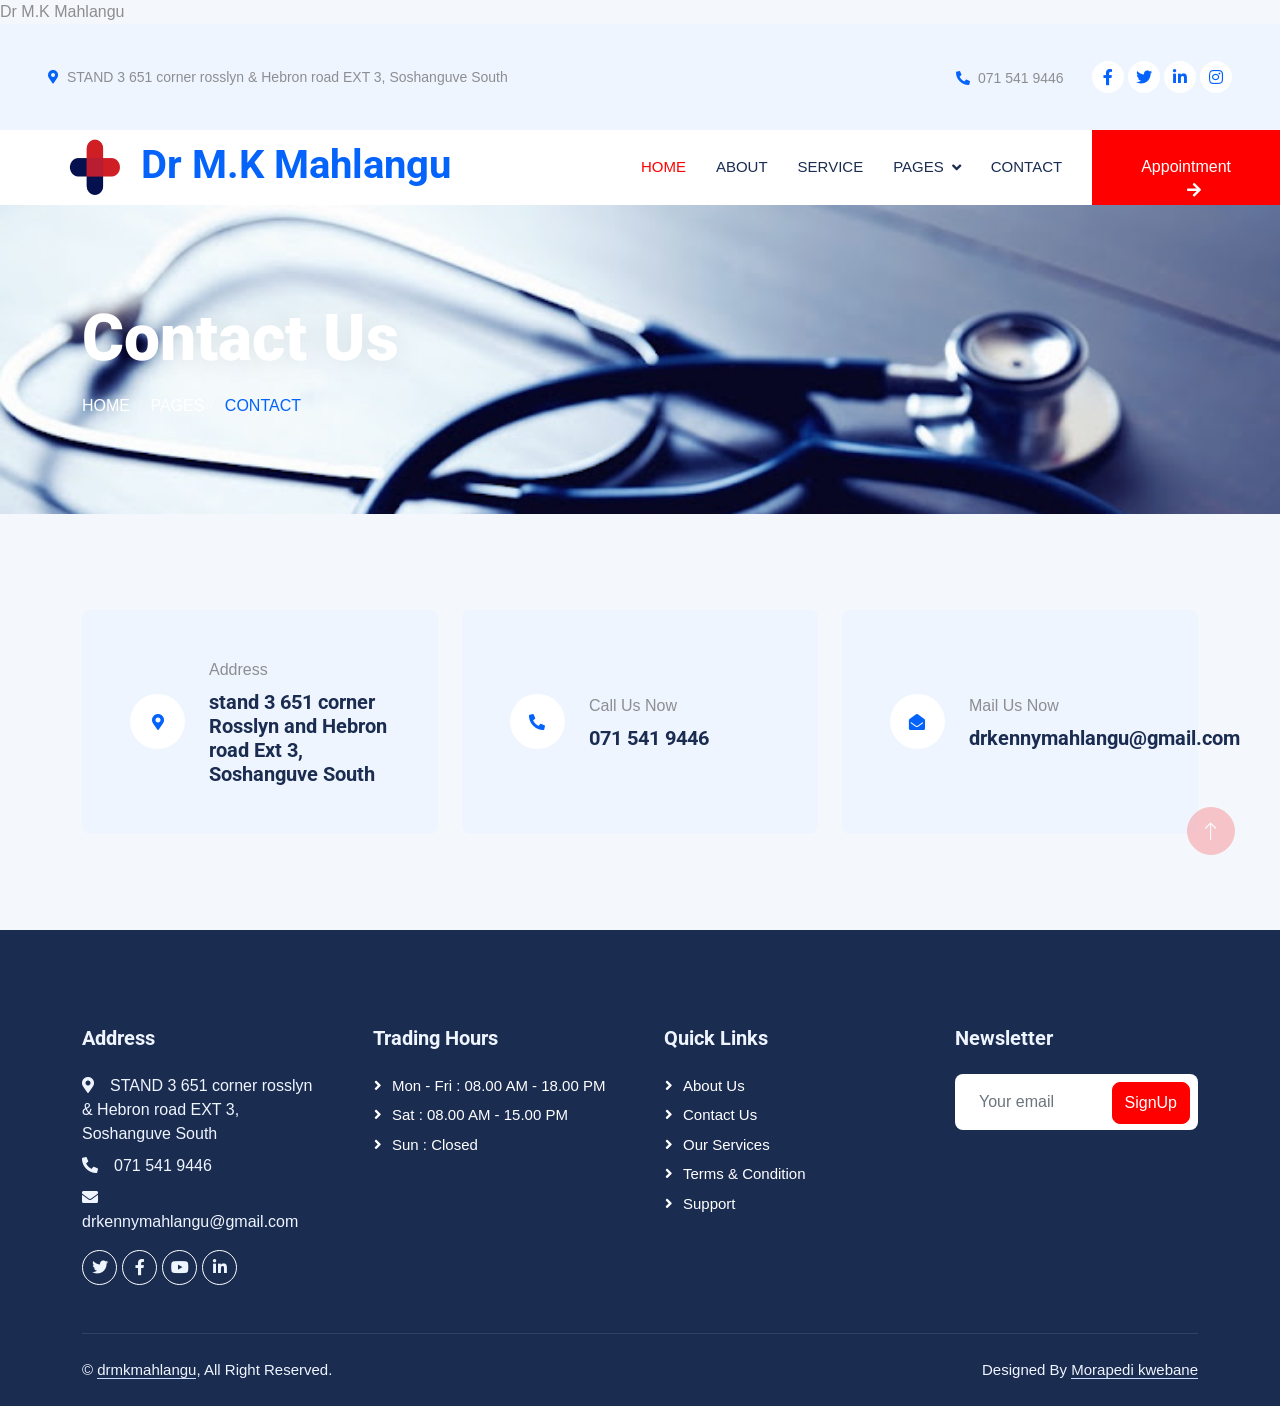
<file: contact.html>
<!DOCTYPE html>
<html lang="en">

<head>
    <meta charset="utf-8">
    <title></title>Dr M.K Mahlangu</title>
    <meta content="width=device-width, initial-scale=1.0" name="viewport">
    <meta content="" name="keywords">
    <meta content="" name="description">

    <!-- Favicon -->
    <link href="img/favicon.ico" rel="icon">

    <!-- Google Web Fonts -->
    <link rel="preconnect" href="https://fonts.googleapis.com">
    <link rel="preconnect" href="https://fonts.gstatic.com" crossorigin>
    <link href="https://fonts.googleapis.com/css2?family=Open+Sans:wght@400;500&family=Roboto:wght@500;700;900&display=swap" rel="stylesheet"> 

    <!-- Icon Font Stylesheet -->
    <link href="https://cdnjs.cloudflare.com/ajax/libs/font-awesome/5.10.0/css/all.min.css" rel="stylesheet">
    <link href="https://cdn.jsdelivr.net/npm/bootstrap-icons@1.4.1/font/bootstrap-icons.css" rel="stylesheet">

    <!-- Libraries Stylesheet -->
    <link href="lib/animate/animate.min.css" rel="stylesheet">
    <link href="lib/owlcarousel/assets/owl.carousel.min.css" rel="stylesheet">
    <link href="lib/tempusdominus/css/tempusdominus-bootstrap-4.min.css" rel="stylesheet" />

    <!-- Customized Bootstrap Stylesheet -->
    <link href="css/bootstrap.min.css" rel="stylesheet">

    <!-- Template Stylesheet -->
    <link href="css/style.css" rel="stylesheet">
</head>

<body>
    <!-- Spinner Start -->
    <div id="spinner" class="show bg-white position-fixed translate-middle w-100 vh-100 top-50 start-50 d-flex align-items-center justify-content-center">
        <div class="spinner-grow text-primary" style="width: 3rem; height: 3rem;" role="status">
            <span class="sr-only">Loading...</span>
        </div>
    </div>
    <!-- Spinner End -->


    <!-- Topbar Start -->
     <div class="container-fluid bg-light p-0 wow fadeIn" data-wow-delay="0.1s">
        <div class="row gx-0 d-none d-lg-flex">
            <div class="col-lg-7 px-5 text-start">
                <div class="h-100 d-inline-flex align-items-center py-3 me-4">
                    <small class="fa fa-map-marker-alt text-primary me-2"></small>
                    <small>STAND 3 651 corner rosslyn & Hebron road EXT 3, Soshanguve South</small>
                </div>
                <div class="h-100 d-inline-flex align-items-center py-3">
                    <small class="far fa-clock text-primary me-2"></small>
                    <small>Mon - Fri : 08.00 AM - 18.00 PM</small>
                </div>
                <div class="h-100 d-inline-flex align-items-center py-3">
                    <small class="far fa-clock text-primary me-2"></small>
                    <small>Sat : 08.00 AM - 15.00 PM</small>
                </div>
            </div>
            <div class="col-lg-5 px-5 text-end">
                <div class="h-100 d-inline-flex align-items-center py-3 me-4">
                    <small class="fa fa-phone-alt text-primary me-2"></small>
                    <small>071 541 9446</small>
                </div>
                <div class="h-100 d-inline-flex align-items-center">
                    <a class="btn btn-sm-square rounded-circle bg-white text-primary me-1" href=""><i class="fab fa-facebook-f"></i></a>
                    <a class="btn btn-sm-square rounded-circle bg-white text-primary me-1" href=""><i class="fab fa-twitter"></i></a>
                    <a class="btn btn-sm-square rounded-circle bg-white text-primary me-1" href=""><i class="fab fa-linkedin-in"></i></a>
                    <a class="btn btn-sm-square rounded-circle bg-white text-primary me-0" href=""><i class="fab fa-instagram"></i></a>
                </div>
            </div>
        </div>
    </div>
    <!-- Topbar End -->


    <!-- Navbar Start -->
    <nav class="navbar navbar-expand-lg bg-white navbar-light sticky-top p-0 wow fadeIn" data-wow-delay="0.1s">
        <a href="index.html" class="navbar-brand d-flex align-items-center px-4 px-lg-5">
            <h1 class="m-0 text-primary"><img src="img/history.png" width="10%" height="100%" style="margin: 20px;"></i>Dr M.K Mahlangu</h1>
        </a>
        <button type="button" class="navbar-toggler me-4" data-bs-toggle="collapse" data-bs-target="#navbarCollapse">
            <span class="navbar-toggler-icon"></span>
        </button>
        <div class="collapse navbar-collapse" id="navbarCollapse">
            <div class="navbar-nav ms-auto p-4 p-lg-0">
                <a href="./" class="nav-item nav-link active">Home</a>
                <a href="./about" class="nav-item nav-link">About</a>
                <a href="./service" class="nav-item nav-link">Service</a>
                <div class="nav-item dropdown">
                    <a href="#" class="nav-link dropdown-toggle" data-bs-toggle="dropdown">Pages</a>
                    <div class="dropdown-menu rounded-0 rounded-bottom m-0">
                        <a href="./feature" class="dropdown-item">Blog</a>
                    </div>
                </div>
                <a href="./contact" class="nav-item nav-link">Contact</a>
            </div>
            <a href="" class="btn btn-primary rounded-0 py-4 px-lg-5 d-none d-lg-block">Appointment<i class="fa fa-arrow-right ms-3"></i></a>
        </div>
    </nav>
    <!-- Navbar End -->


    <!-- Page Header Start -->
    <div class="container-fluid page-header py-5 mb-5 wow fadeIn" data-wow-delay="0.1s">
        <div class="container py-5">
            <h1 class="display-3 text-white mb-3 animated slideInDown">Contact Us</h1>
            <nav aria-label="breadcrumb animated slideInDown">
                <ol class="breadcrumb text-uppercase mb-0">
                    <li class="breadcrumb-item"><a class="text-white" href="#">Home</a></li>
                    <li class="breadcrumb-item"><a class="text-white" href="#">Pages</a></li>
                    <li class="breadcrumb-item text-primary active" aria-current="page">Contact</li>
                </ol>
            </nav>
        </div>
    </div>
    <!-- Page Header End -->


    <!-- Contact Start -->
    <div class="container-xxl py-5">
        <div class="container">
            <div class="row g-4">
                <div class="col-lg-4">
                    <div class="h-100 bg-light rounded d-flex align-items-center p-5">
                        <div class="d-flex flex-shrink-0 align-items-center justify-content-center rounded-circle bg-white" style="width: 55px; height: 55px;">
                            <i class="fa fa-map-marker-alt text-primary"></i>
                        </div>
                        <div class="ms-4">
                            <p class="mb-2">Address</p>
                            <h5 class="mb-0">stand 3 651 corner Rosslyn and Hebron road Ext 3, Soshanguve South </h5>
                        </div>
                        
                    </div>
                </div>
                <div class="col-lg-4">
                    <div class="h-100 bg-light rounded d-flex align-items-center p-5">
                        <div class="d-flex flex-shrink-0 align-items-center justify-content-center rounded-circle bg-white" style="width: 55px; height: 55px;">
                            <i class="fa fa-phone-alt text-primary"></i>
                        </div>
                        <div class="ms-4">
                            <p class="mb-2">Call Us Now</p>
                            <h5 class="mb-0"> 071 541 9446</h5>
                        </div>
                    </div>
                </div>
                <div class="col-lg-4">
                    <div class="h-100 bg-light rounded d-flex align-items-center p-5">
                        <div class="d-flex flex-shrink-0 align-items-center justify-content-center rounded-circle bg-white" style="width: 55px; height: 55px;">
                            <i class="fa fa-envelope-open text-primary"></i>
                        </div>
                        <div class="ms-4">
                            <p class="mb-2">Mail Us Now</p>
                            <h5 class="mb-0">drkennymahlangu@gmail.com</h5>
                        </div>
                    </div>
                </div>
                
                
            </div>
        </div>
    </div>
    <!-- Contact End -->


    <!-- Footer Start -->
     <div class="container-fluid bg-dark text-light footer mt-5 pt-5 wow fadeIn" data-wow-delay="0.1s">
        <div class="container py-5">
            <div class="row g-5">
                <div class="col-lg-3 col-md-6">
                    <h5 class="text-light mb-4">Address</h5>
                    <p class="mb-2"><i class="fa fa-map-marker-alt me-3"></i>STAND 3 651 corner rosslyn & Hebron road EXT 3, Soshanguve South</p>
                    <p class="mb-2"><i class="fa fa-phone-alt me-3"></i>071 541 9446</p>
                    <p class="mb-2"><i class="fa fa-envelope me-3"></i>drkennymahlangu@gmail.com</p>
                    <div class="d-flex pt-2">
                        <a class="btn btn-outline-light btn-social rounded-circle" href=""><i class="fab fa-twitter"></i></a>
                        <a class="btn btn-outline-light btn-social rounded-circle" href=""><i class="fab fa-facebook-f"></i></a>
                        <a class="btn btn-outline-light btn-social rounded-circle" href=""><i class="fab fa-youtube"></i></a>
                        <a class="btn btn-outline-light btn-social rounded-circle" href=""><i class="fab fa-linkedin-in"></i></a>
                    </div>
                </div>
                <div class="col-lg-3 col-md-6">
                    <h5 class="text-light mb-4">Trading Hours</h5>
                    <a class="btn btn-link" href="">Mon - Fri : 08.00 AM - 18.00 PM</a>
                    <a class="btn btn-link" href="">Sat : 08.00 AM - 15.00 PM</a>
                    <a class="btn btn-link" href="">Sun : Closed</a>
                </div>
                <div class="col-lg-3 col-md-6">
                    <h5 class="text-light mb-4">Quick Links</h5>
                    <a class="btn btn-link" href="">About Us</a>
                    <a class="btn btn-link" href="">Contact Us</a>
                    <a class="btn btn-link" href="">Our Services</a>
                    <a class="btn btn-link" href="">Terms & Condition</a>
                    <a class="btn btn-link" href="">Support</a>
                </div>
                <div class="col-lg-3 col-md-6">
                    <h5 class="text-light mb-4">Newsletter</h5>
                    <p></p>
                    <div class="position-relative mx-auto" style="max-width: 400px;">
                        <input class="form-control border-0 w-100 py-3 ps-4 pe-5" type="text" placeholder="Your email">
                        <button type="button" class="btn btn-primary py-2 position-absolute top-0 end-0 mt-2 me-2">SignUp</button>
                    </div>
                </div>
            </div>
        </div>
        <div class="container">
            <div class="copyright">
                <div class="row">
                    <div class="col-md-6 text-center text-md-start mb-3 mb-md-0">
                        &copy; <a class="border-bottom" href="#">drmkmahlangu</a>, All Right Reserved.
                    </div>
                    <div class="col-md-6 text-center text-md-end">
                        Designed By <a class="border-bottom" href="https://htmlcodex.com">Morapedi kwebane</a>
                    </div>
                </div>
            </div>
        </div>
    </div>
    <!-- Footer End -->


    <!-- Back to Top -->
    <a href="#" class="btn btn-lg btn-primary btn-lg-square rounded-circle back-to-top"><i class="bi bi-arrow-up"></i></a>


    <!-- JavaScript Libraries -->
    <script src="https://code.jquery.com/jquery-3.4.1.min.js"></script>
    <script src="https://cdn.jsdelivr.net/npm/bootstrap@5.0.0/dist/js/bootstrap.bundle.min.js"></script>
    <script src="lib/wow/wow.min.js"></script>
    <script src="lib/easing/easing.min.js"></script>
    <script src="lib/waypoints/waypoints.min.js"></script>
    <script src="lib/counterup/counterup.min.js"></script>
    <script src="lib/owlcarousel/owl.carousel.min.js"></script>
    <script src="lib/tempusdominus/js/moment.min.js"></script>
    <script src="lib/tempusdominus/js/moment-timezone.min.js"></script>
    <script src="lib/tempusdominus/js/tempusdominus-bootstrap-4.min.js"></script>

    <!-- Template Javascript -->
    <script src="js/main.js"></script>
</body>

</html>
</file>
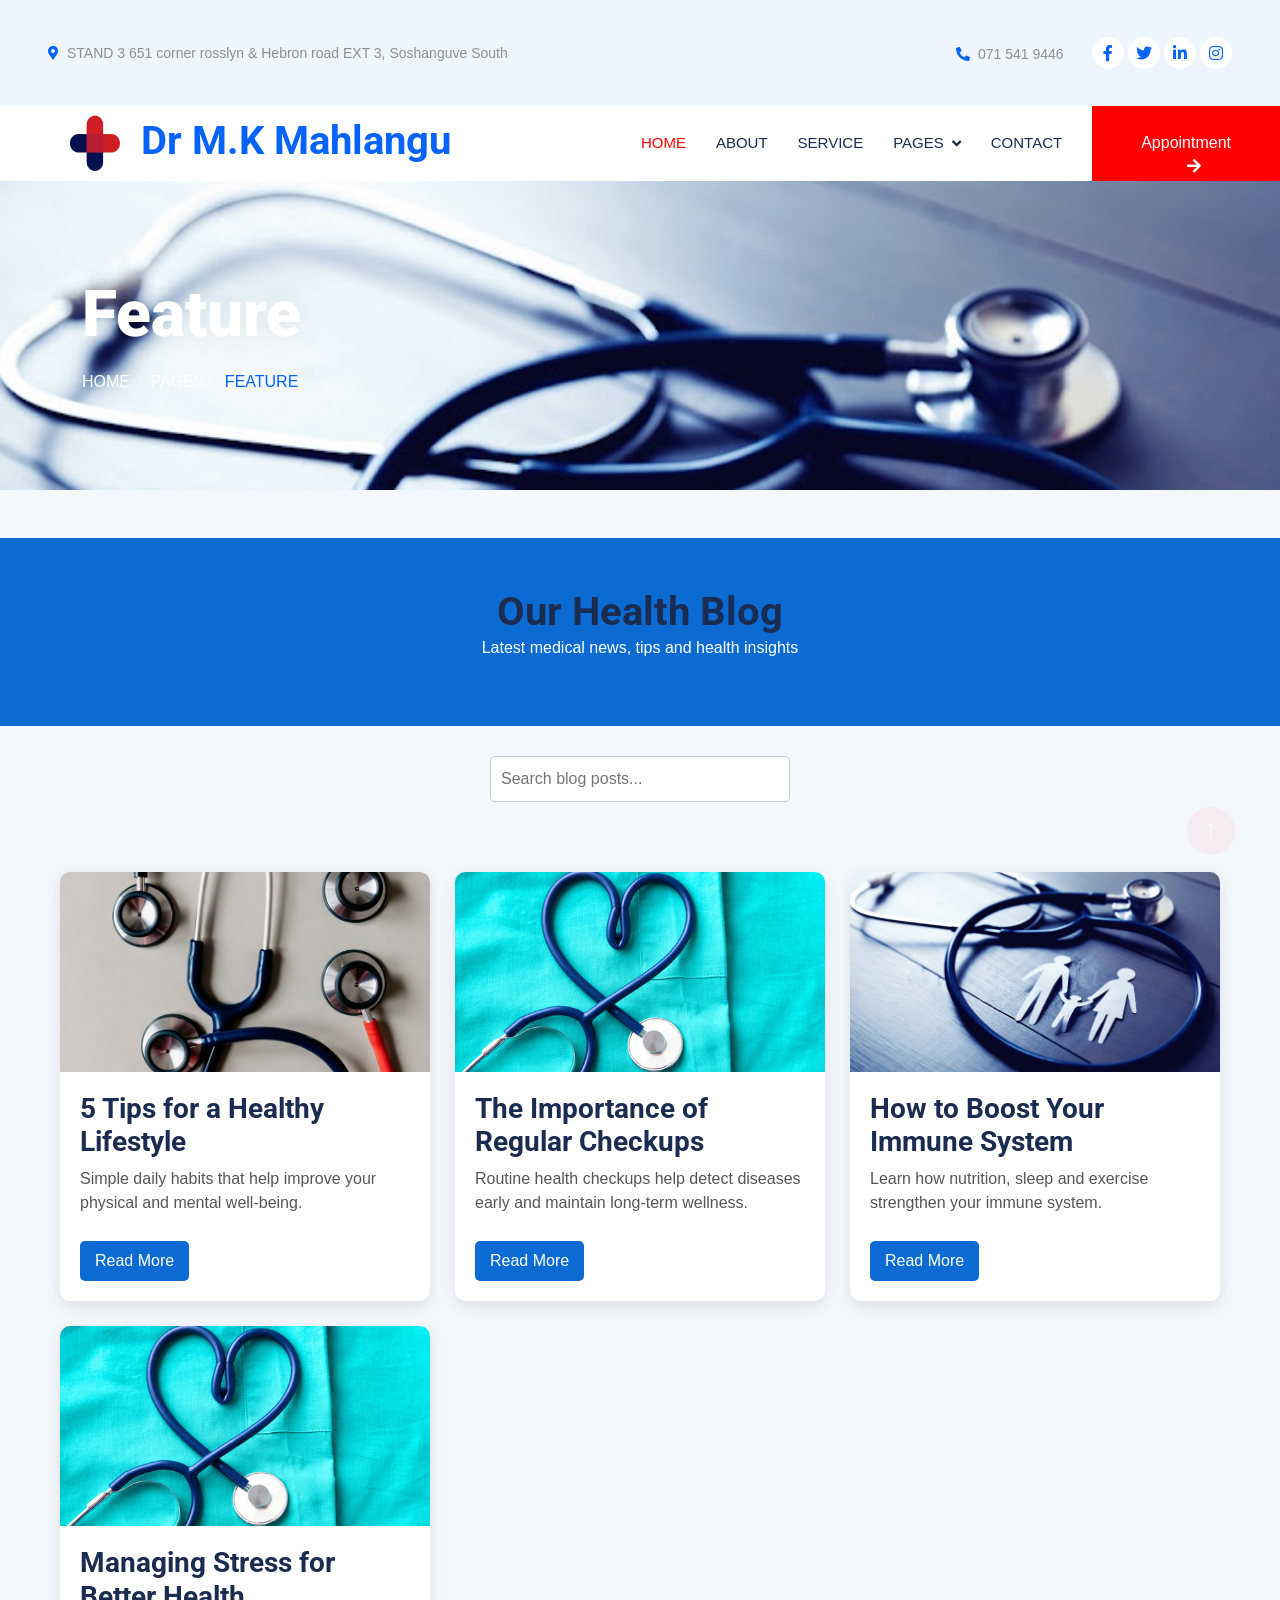
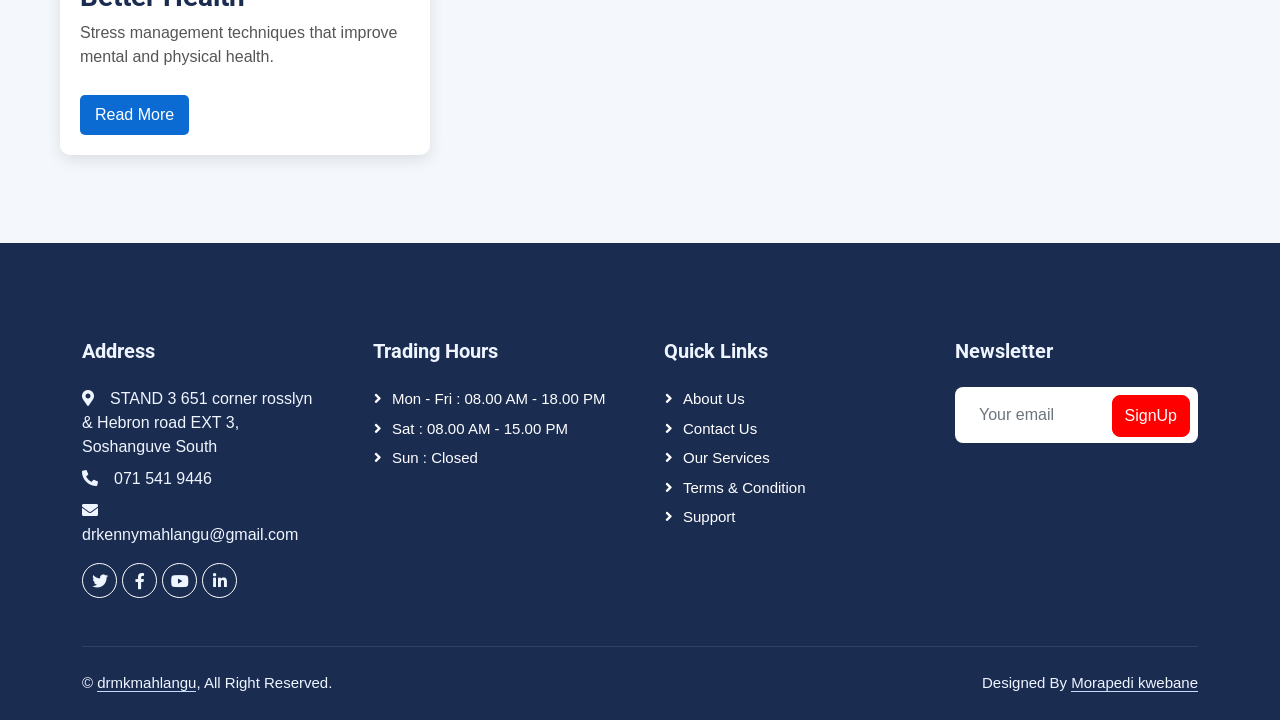
<file: feature.html>
<!DOCTYPE html>
<html lang="en">

<head>
    <meta charset="utf-8">
    <title>Dr M.K Mahlangu</title>
    <meta content="width=device-width, initial-scale=1.0" name="viewport">
    <meta content="" name="keywords">
    <meta content="" name="description">

    <!-- Favicon -->
    <link href="img/favicon.ico" rel="icon">

    <!-- Google Web Fonts -->
    <link rel="preconnect" href="https://fonts.googleapis.com">
    <link rel="preconnect" href="https://fonts.gstatic.com" crossorigin>
    <link href="https://fonts.googleapis.com/css2?family=Open+Sans:wght@400;500&family=Roboto:wght@500;700;900&display=swap" rel="stylesheet"> 

    <!-- Icon Font Stylesheet -->
    <link href="https://cdnjs.cloudflare.com/ajax/libs/font-awesome/5.10.0/css/all.min.css" rel="stylesheet">
    <link href="https://cdn.jsdelivr.net/npm/bootstrap-icons@1.4.1/font/bootstrap-icons.css" rel="stylesheet">

    <!-- Libraries Stylesheet -->
    <link href="lib/animate/animate.min.css" rel="stylesheet">
    <link href="lib/owlcarousel/assets/owl.carousel.min.css" rel="stylesheet">
    <link href="lib/tempusdominus/css/tempusdominus-bootstrap-4.min.css" rel="stylesheet" />

    <!-- Customized Bootstrap Stylesheet -->
    <link href="css/bootstrap.min.css" rel="stylesheet">

    <!-- Template Stylesheet -->
    <link href="css/style.css" rel="stylesheet">
</head>

<body>
    <!-- Spinner Start -->
    <div id="spinner" class="show bg-white position-fixed translate-middle w-100 vh-100 top-50 start-50 d-flex align-items-center justify-content-center">
        <div class="spinner-grow text-primary" style="width: 3rem; height: 3rem;" role="status">
            <span class="sr-only">Loading...</span>
        </div>
    </div>
    <!-- Spinner End -->


    <!-- Topbar Start -->
     <div class="container-fluid bg-light p-0 wow fadeIn" data-wow-delay="0.1s">
        <div class="row gx-0 d-none d-lg-flex">
            <div class="col-lg-7 px-5 text-start">
                <div class="h-100 d-inline-flex align-items-center py-3 me-4">
                    <small class="fa fa-map-marker-alt text-primary me-2"></small>
                    <small>STAND 3 651 corner rosslyn & Hebron road EXT 3, Soshanguve South</small>
                </div>
                <div class="h-100 d-inline-flex align-items-center py-3">
                    <small class="far fa-clock text-primary me-2"></small>
                    <small>Mon - Fri : 08.00 AM - 18.00 PM</small>
                </div>
                <div class="h-100 d-inline-flex align-items-center py-3">
                    <small class="far fa-clock text-primary me-2"></small>
                    <small>Sat : 08.00 AM - 15.00 PM</small>
                </div>
            </div>
            <div class="col-lg-5 px-5 text-end">
                <div class="h-100 d-inline-flex align-items-center py-3 me-4">
                    <small class="fa fa-phone-alt text-primary me-2"></small>
                    <small>071 541 9446</small>
                </div>
                <div class="h-100 d-inline-flex align-items-center">
                    <a class="btn btn-sm-square rounded-circle bg-white text-primary me-1" href=""><i class="fab fa-facebook-f"></i></a>
                    <a class="btn btn-sm-square rounded-circle bg-white text-primary me-1" href=""><i class="fab fa-twitter"></i></a>
                    <a class="btn btn-sm-square rounded-circle bg-white text-primary me-1" href=""><i class="fab fa-linkedin-in"></i></a>
                    <a class="btn btn-sm-square rounded-circle bg-white text-primary me-0" href=""><i class="fab fa-instagram"></i></a>
                </div>
            </div>
        </div>
    </div>
    <!-- Topbar End -->


    <!-- Navbar Start -->
    <nav class="navbar navbar-expand-lg bg-white navbar-light sticky-top p-0 wow fadeIn" data-wow-delay="0.1s">
        <a href="index.html" class="navbar-brand d-flex align-items-center px-4 px-lg-5">
            <h1 class="m-0 text-primary"><img src="img/history.png" width="10%" height="100%" style="margin: 20px;"></i>Dr M.K Mahlangu</h1>
        </a>
        <button type="button" class="navbar-toggler me-4" data-bs-toggle="collapse" data-bs-target="#navbarCollapse">
            <span class="navbar-toggler-icon"></span>
        </button>
        <div class="collapse navbar-collapse" id="navbarCollapse">
            <div class="navbar-nav ms-auto p-4 p-lg-0">
                <a href="./" class="nav-item nav-link active">Home</a>
                <a href="./about" class="nav-item nav-link">About</a>
                <a href="./service" class="nav-item nav-link">Service</a>
                <div class="nav-item dropdown">
                    <a href="#" class="nav-link dropdown-toggle" data-bs-toggle="dropdown">Pages</a>
                    <div class="dropdown-menu rounded-0 rounded-bottom m-0">
                        <a href="./feature" class="dropdown-item">Blog</a>
                    </div>
                </div>
                <a href="./contact" class="nav-item nav-link">Contact</a>
            </div>
            <a href="" class="btn btn-primary rounded-0 py-4 px-lg-5 d-none d-lg-block">Appointment<i class="fa fa-arrow-right ms-3"></i></a>
        </div>
    </nav>
    <!-- Navbar End -->


    <!-- Page Header Start -->
    <div class="container-fluid page-header py-5 mb-5 wow fadeIn" data-wow-delay="0.1s">
        <div class="container py-5">
            <h1 class="display-3 text-white mb-3 animated slideInDown">Feature</h1>
            <nav aria-label="breadcrumb animated slideInDown">
                <ol class="breadcrumb text-uppercase mb-0">
                    <li class="breadcrumb-item"><a class="text-white" href="#">Home</a></li>
                    <li class="breadcrumb-item"><a class="text-white" href="#">Pages</a></li>
                    <li class="breadcrumb-item text-primary active" aria-current="page">Feature</li>
                </ol>
            </nav>
        </div>
    </div>
    <!-- Page Header End -->
     

    <!-- Feature Start -->
    <header class="blog-header">
<h1>Our Health Blog</h1>
<p>Latest medical news, tips and health insights</p>
</header>


<section class="search-section">

<input 
type="text" 
id="searchInput" 
placeholder="Search blog posts..."
>

</section>


<section class="blog-container" id="blogList">

<div class="blog-card">

<img src="img/at.jpg">

<div class="blog-content">

<h3>5 Tips for a Healthy Lifestyle</h3>

<p>
Simple daily habits that help improve your physical and mental well-being.
</p>

<a href="https://bhekisisa.org/" target="_blank">Read More</a>

</div>
</div>



<div class="blog-card">

<img src="img/st.jpg">

<div class="blog-content">

<h3>The Importance of Regular Checkups</h3>

<p>
Routine health checkups help detect diseases early and maintain long-term wellness.
</p>

<a href="https://bhekisisa.org/" target="_blank">Read More</a>

</div>
</div>



<div class="blog-card">

<img src="img/pt.jpg">

<div class="blog-content">

<h3>How to Boost Your Immune System</h3>

<p>
Learn how nutrition, sleep and exercise strengthen your immune system.
</p>

<a href="https://bhekisisa.org/" target="_blank">Read More</a>

</div>
</div>



<div class="blog-card">

<img src="img/st.jpg">

<div class="blog-content">

<h3>Managing Stress for Better Health</h3>

<p>
Stress management techniques that improve mental and physical health.
</p>

<a href="https://bhekisisa.org/" target="_blank">Read More</a>

</div>
</div>

</section>






    <!-- Feature End -->
        

    <!-- Footer Start -->
     <div class="container-fluid bg-dark text-light footer mt-5 pt-5 wow fadeIn" data-wow-delay="0.1s">
        <div class="container py-5">
            <div class="row g-5">
                <div class="col-lg-3 col-md-6">
                    <h5 class="text-light mb-4">Address</h5>
                    <p class="mb-2"><i class="fa fa-map-marker-alt me-3"></i>STAND 3 651 corner rosslyn & Hebron road EXT 3, Soshanguve South</p>
                    <p class="mb-2"><i class="fa fa-phone-alt me-3"></i>071 541 9446</p>
                    <p class="mb-2"><i class="fa fa-envelope me-3"></i>drkennymahlangu@gmail.com</p>
                    <div class="d-flex pt-2">
                        <a class="btn btn-outline-light btn-social rounded-circle" href=""><i class="fab fa-twitter"></i></a>
                        <a class="btn btn-outline-light btn-social rounded-circle" href=""><i class="fab fa-facebook-f"></i></a>
                        <a class="btn btn-outline-light btn-social rounded-circle" href=""><i class="fab fa-youtube"></i></a>
                        <a class="btn btn-outline-light btn-social rounded-circle" href=""><i class="fab fa-linkedin-in"></i></a>
                    </div>
                </div>
                <div class="col-lg-3 col-md-6">
                    <h5 class="text-light mb-4">Trading Hours</h5>
                    <a class="btn btn-link" href="">Mon - Fri : 08.00 AM - 18.00 PM</a>
                    <a class="btn btn-link" href="">Sat : 08.00 AM - 15.00 PM</a>
                    <a class="btn btn-link" href="">Sun : Closed</a>
                </div>
                <div class="col-lg-3 col-md-6">
                    <h5 class="text-light mb-4">Quick Links</h5>
                    <a class="btn btn-link" href="">About Us</a>
                    <a class="btn btn-link" href="">Contact Us</a>
                    <a class="btn btn-link" href="">Our Services</a>
                    <a class="btn btn-link" href="">Terms & Condition</a>
                    <a class="btn btn-link" href="">Support</a>
                </div>
                <div class="col-lg-3 col-md-6">
                    <h5 class="text-light mb-4">Newsletter</h5>
                    <p></p>
                    <div class="position-relative mx-auto" style="max-width: 400px;">
                        <input class="form-control border-0 w-100 py-3 ps-4 pe-5" type="text" placeholder="Your email">
                        <button type="button" class="btn btn-primary py-2 position-absolute top-0 end-0 mt-2 me-2">SignUp</button>
                    </div>
                </div>
            </div>
        </div>
        <div class="container">
            <div class="copyright">
                <div class="row">
                    <div class="col-md-6 text-center text-md-start mb-3 mb-md-0">
                        &copy; <a class="border-bottom" href="#">drmkmahlangu</a>, All Right Reserved.
                    </div>
                    <div class="col-md-6 text-center text-md-end">
                        <!--/*** This template is free as long as you keep the footer author’s credit link/attribution link/backlink. If you'd like to use the template without the footer author’s credit link/attribution link/backlink, you can purchase the Credit Removal License from "https://htmlcodex.com/credit-removal". Thank you for your support. ***/-->
                        Designed By <a class="border-bottom" href="https://htmlcodex.com">Morapedi kwebane</a>
                    </div>
                </div>
            </div>
        </div>
    </div>
    <!-- Footer End -->


    <!-- Back to Top -->
    <a href="#" class="btn btn-lg btn-primary btn-lg-square rounded-circle back-to-top"><i class="bi bi-arrow-up"></i></a>


    <!-- JavaScript Libraries -->
    <script src="https://code.jquery.com/jquery-3.4.1.min.js"></script>
    <script src="https://cdn.jsdelivr.net/npm/bootstrap@5.0.0/dist/js/bootstrap.bundle.min.js"></script>
    <script src="lib/wow/wow.min.js"></script>
    <script src="lib/easing/easing.min.js"></script>
    <script src="lib/waypoints/waypoints.min.js"></script>
    <script src="lib/counterup/counterup.min.js"></script>
    <script src="lib/owlcarousel/owl.carousel.min.js"></script>
    <script src="lib/tempusdominus/js/moment.min.js"></script>
    <script src="lib/tempusdominus/js/moment-timezone.min.js"></script>
    <script src="lib/tempusdominus/js/tempusdominus-bootstrap-4.min.js"></script>

    <!-- Template Javascript -->
    <script src="js/main.js"></script>
</body>

</html>
</file>
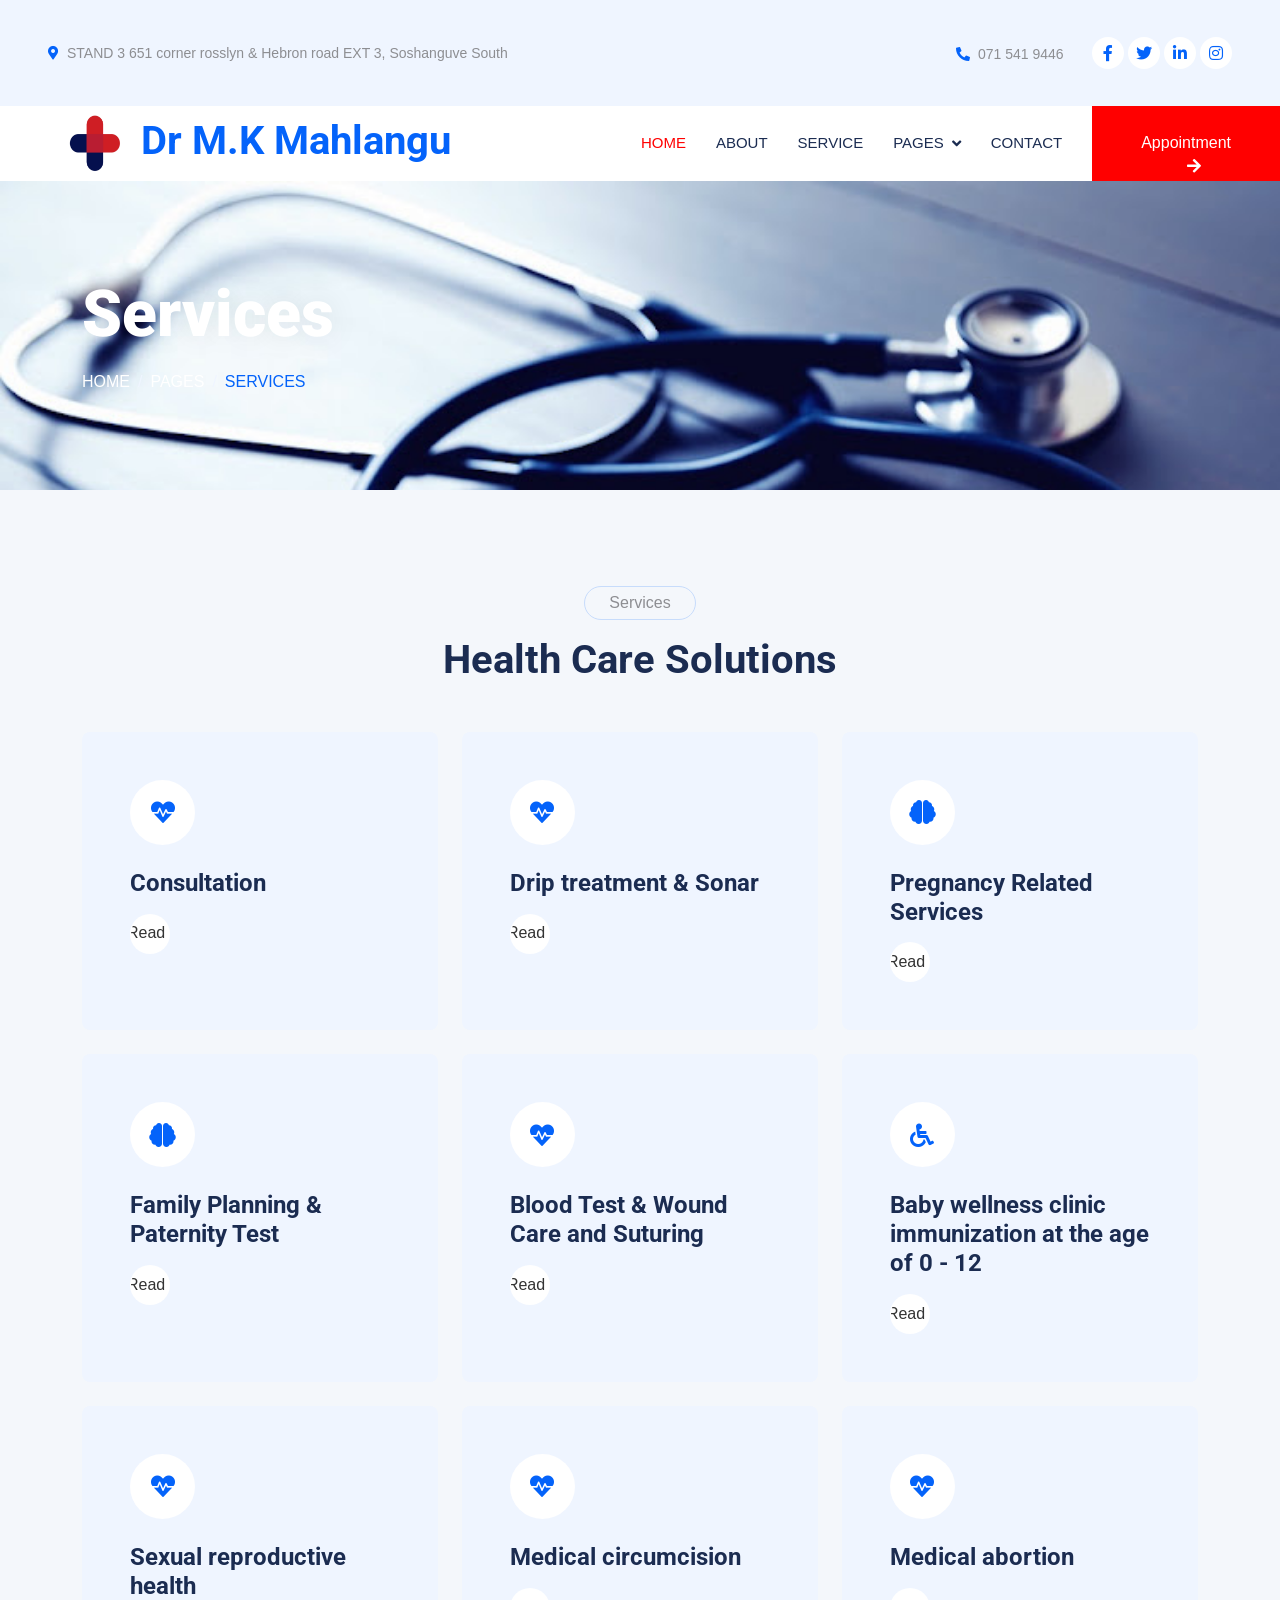
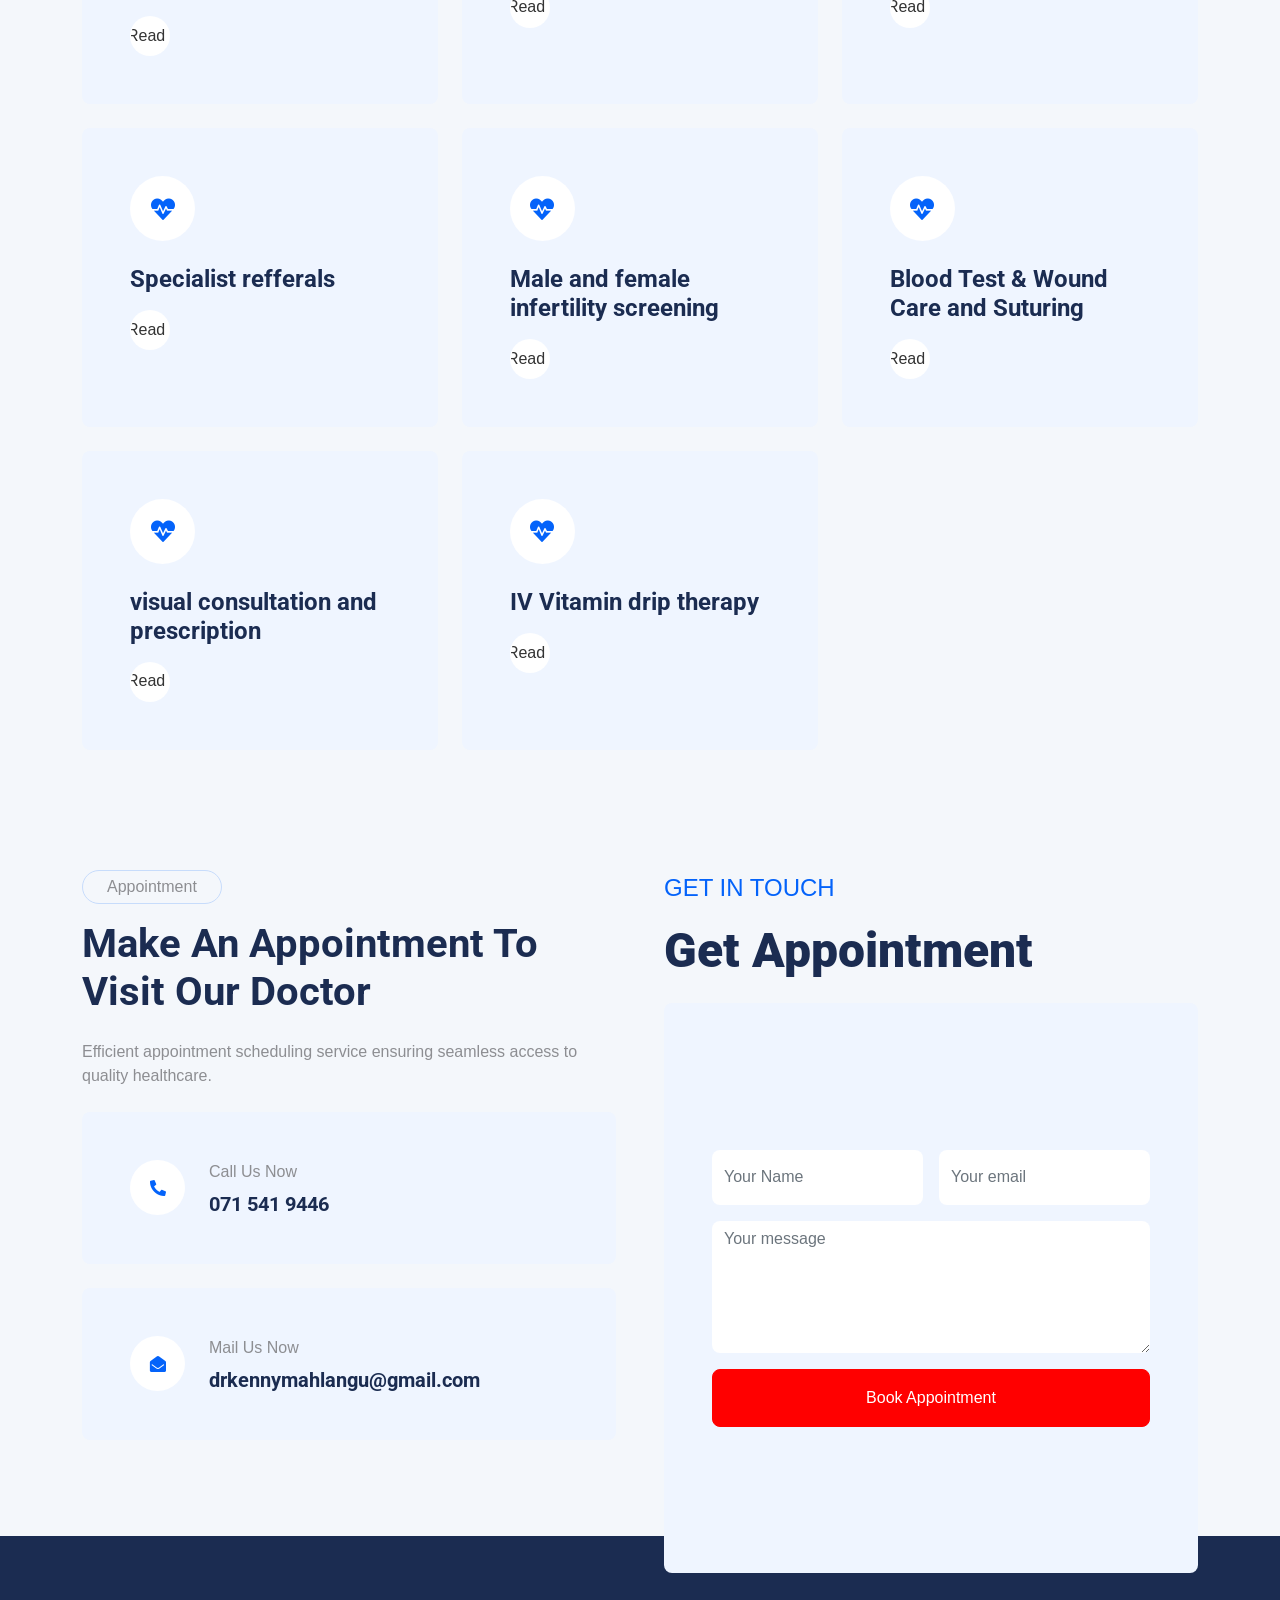
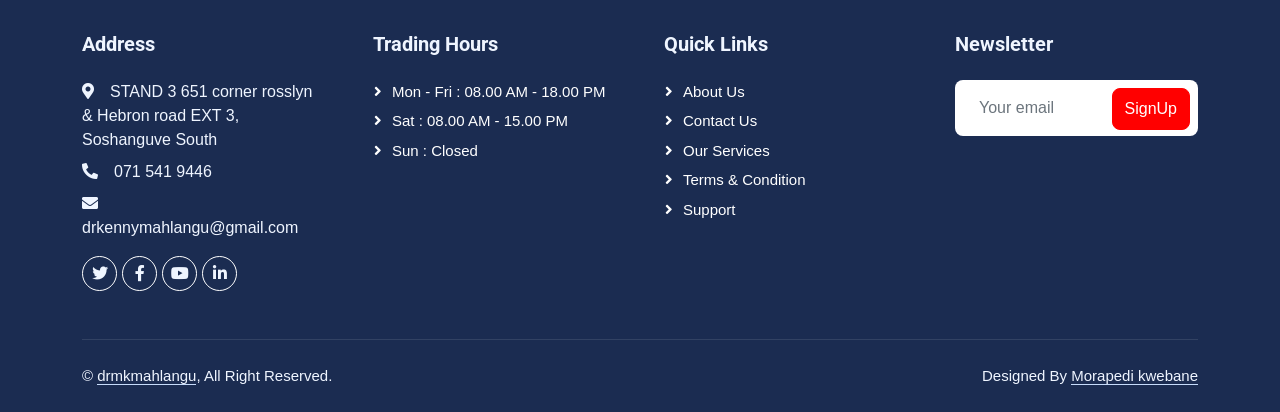
<file: service.html>
<!DOCTYPE html>
<html lang="en">

<head>
    <meta charset="utf-8">
    <title>Dr M.K Mahlangu</title>
    <meta content="width=device-width, initial-scale=1.0" name="viewport">
    <meta content="" name="keywords">
    <meta content="" name="description">

    <!-- Favicon -->
    <link href="img/favicon.ico" rel="icon">

    <!-- Google Web Fonts -->
    <link rel="preconnect" href="https://fonts.googleapis.com">
    <link rel="preconnect" href="https://fonts.gstatic.com" crossorigin>
    <link href="https://fonts.googleapis.com/css2?family=Open+Sans:wght@400;500&family=Roboto:wght@500;700;900&display=swap" rel="stylesheet"> 

    <!-- Icon Font Stylesheet -->
    <link href="https://cdnjs.cloudflare.com/ajax/libs/font-awesome/5.10.0/css/all.min.css" rel="stylesheet">
    <link href="https://cdn.jsdelivr.net/npm/bootstrap-icons@1.4.1/font/bootstrap-icons.css" rel="stylesheet">

    <!-- Libraries Stylesheet -->
    <link href="lib/animate/animate.min.css" rel="stylesheet">
    <link href="lib/owlcarousel/assets/owl.carousel.min.css" rel="stylesheet">
    <link href="lib/tempusdominus/css/tempusdominus-bootstrap-4.min.css" rel="stylesheet" />

    <!-- Customized Bootstrap Stylesheet -->
    <link href="css/bootstrap.min.css" rel="stylesheet">

    <!-- Template Stylesheet -->
    <link href="css/style.css" rel="stylesheet">
</head>

<body>
    <!-- Spinner Start -->
    <div id="spinner" class="show bg-white position-fixed translate-middle w-100 vh-100 top-50 start-50 d-flex align-items-center justify-content-center">
        <div class="spinner-grow text-primary" style="width: 3rem; height: 3rem;" role="status">
            <span class="sr-only">Loading...</span>
        </div>
    </div>
    <!-- Spinner End -->


    <!-- Topbar Start -->
     <div class="container-fluid bg-light p-0 wow fadeIn" data-wow-delay="0.1s">
        <div class="row gx-0 d-none d-lg-flex">
            <div class="col-lg-7 px-5 text-start">
                <div class="h-100 d-inline-flex align-items-center py-3 me-4">
                    <small class="fa fa-map-marker-alt text-primary me-2"></small>
                    <small>STAND 3 651 corner rosslyn & Hebron road EXT 3, Soshanguve South</small>
                </div>
                <div class="h-100 d-inline-flex align-items-center py-3">
                    <small class="far fa-clock text-primary me-2"></small>
                    <small>Mon - Fri : 08.00 AM - 18.00 PM</small>
                </div>
                <div class="h-100 d-inline-flex align-items-center py-3">
                    <small class="far fa-clock text-primary me-2"></small>
                    <small>Sat : 08.00 AM - 15.00 PM</small>
                </div>
            </div>
            <div class="col-lg-5 px-5 text-end">
                <div class="h-100 d-inline-flex align-items-center py-3 me-4">
                    <small class="fa fa-phone-alt text-primary me-2"></small>
                    <small>071 541 9446</small>
                </div>
                <div class="h-100 d-inline-flex align-items-center">
                    <a class="btn btn-sm-square rounded-circle bg-white text-primary me-1" href=""><i class="fab fa-facebook-f"></i></a>
                    <a class="btn btn-sm-square rounded-circle bg-white text-primary me-1" href=""><i class="fab fa-twitter"></i></a>
                    <a class="btn btn-sm-square rounded-circle bg-white text-primary me-1" href=""><i class="fab fa-linkedin-in"></i></a>
                    <a class="btn btn-sm-square rounded-circle bg-white text-primary me-0" href=""><i class="fab fa-instagram"></i></a>
                </div>
            </div>
        </div>
    </div>
    <!-- Topbar End -->


    <!-- Navbar Start -->
    <nav class="navbar navbar-expand-lg bg-white navbar-light sticky-top p-0 wow fadeIn" data-wow-delay="0.1s">
        <a href="index.html" class="navbar-brand d-flex align-items-center px-4 px-lg-5">
            <h1 class="m-0 text-primary"><img src="img/history.png" width="10%" height="100%" style="margin: 20px;"></i>Dr M.K Mahlangu</h1>
        </a>
        <button type="button" class="navbar-toggler me-4" data-bs-toggle="collapse" data-bs-target="#navbarCollapse">
            <span class="navbar-toggler-icon"></span>
        </button>
        <div class="collapse navbar-collapse" id="navbarCollapse">
            <div class="navbar-nav ms-auto p-4 p-lg-0">
                <a href="./" class="nav-item nav-link active">Home</a>
                <a href="./about" class="nav-item nav-link">About</a>
                <a href="./service" class="nav-item nav-link">Service</a>
                <div class="nav-item dropdown">
                    <a href="#" class="nav-link dropdown-toggle" data-bs-toggle="dropdown">Pages</a>
                    <div class="dropdown-menu rounded-0 rounded-bottom m-0">
                        <a href="./feature" class="dropdown-item">Blog</a>
                    </div>
                </div>
                <a href="./contact" class="nav-item nav-link">Contact</a>
            </div>
            <a href="" class="btn btn-primary rounded-0 py-4 px-lg-5 d-none d-lg-block">Appointment<i class="fa fa-arrow-right ms-3"></i></a>
        </div>
    </nav>
    <!-- Navbar End -->


    <!-- Page Header Start -->
    <div class="container-fluid page-header py-5 mb-5 wow fadeIn" data-wow-delay="0.1s">
        <div class="container py-5">
            <h1 class="display-3 text-white mb-3 animated slideInDown">Services</h1>
            <nav aria-label="breadcrumb animated slideInDown">
                <ol class="breadcrumb text-uppercase mb-0">
                    <li class="breadcrumb-item"><a class="text-white" href="#">Home</a></li>
                    <li class="breadcrumb-item"><a class="text-white" href="#">Pages</a></li>
                    <li class="breadcrumb-item text-primary active" aria-current="page">Services</li>
                </ol>
            </nav>
        </div>
    </div>
    <!-- Page Header End -->


    <!-- Service Start -->
    <div class="container-xxl py-5">
        <div class="container">
            <div class="text-center mx-auto mb-5 wow fadeInUp" data-wow-delay="0.1s" style="max-width: 600px;">
                <p class="d-inline-block border rounded-pill py-1 px-4">Services</p>
                <h1>Health Care Solutions</h1>
            </div>
            <div class="row g-4">
                <div class="col-lg-4 col-md-6 wow fadeInUp" data-wow-delay="0.1s">
                    <div class="service-item bg-light rounded h-100 p-5">
                        <div class="d-inline-flex align-items-center justify-content-center bg-white rounded-circle mb-4" style="width: 65px; height: 65px;">
                            <i class="fa fa-heartbeat text-primary fs-4"></i>
                        </div>
                        <h4 class="mb-3">Consultation</h4>
                        
                        <a class="btn" href=""><i class="fa fa-plus text-primary me-3"></i>Read More</a>
                    </div>
                </div>
                <div class="col-lg-4 col-md-6 wow fadeInUp" data-wow-delay="0.3s">
                    <div class="service-item bg-light rounded h-100 p-5">
                        <div class="d-inline-flex align-items-center justify-content-center bg-white rounded-circle mb-4" style="width: 65px; height: 65px;">
                            <i class="fa fa-heartbeat text-primary fs-4"></i>
                        </div>
                        <h4 class="mb-3">Drip treatment & Sonar</h4>
                        
                        <a class="btn" href=""><i class="fa fa-plus text-primary me-3"></i>Read More</a>
                    </div>
                </div>
                <div class="col-lg-4 col-md-6 wow fadeInUp" data-wow-delay="0.5s">
                    <div class="service-item bg-light rounded h-100 p-5">
                        <div class="d-inline-flex align-items-center justify-content-center bg-white rounded-circle mb-4" style="width: 65px; height: 65px;">
                            <i class="fa fa-brain text-primary fs-4"></i>
                        </div>
                        <h4 class="mb-3">Pregnancy Related Services</h4>
                       
                        <a class="btn" href=""><i class="fa fa-plus text-primary me-3"></i>Read More</a>
                    </div>
                </div>
                <div class="col-lg-4 col-md-6 wow fadeInUp" data-wow-delay="0.1s">
                    <div class="service-item bg-light rounded h-100 p-5">
                        <div class="d-inline-flex align-items-center justify-content-center bg-white rounded-circle mb-4" style="width: 65px; height: 65px;">
                            <i class="fa fa-brain text-primary fs-4"></i>
                        </div>
                        <h4 class="mb-3">Family Planning & Paternity Test</h4>
                        <a class="btn" href=""><i class="fa fa-plus text-primary me-3"></i>Read More</a>
                    </div>
                </div>
                <div class="col-lg-4 col-md-6 wow fadeInUp" data-wow-delay="0.3s">
                    <div class="service-item bg-light rounded h-100 p-5">
                        <div class="d-inline-flex align-items-center justify-content-center bg-white rounded-circle mb-4" style="width: 65px; height: 65px;">
                            <i class="fa fa-heartbeat text-primary fs-4"></i>
                        </div>
                        <h4 class="mb-3">Blood Test & Wound Care and Suturing</h4>
                        <a class="btn" href=""><i class="fa fa-plus text-primary me-3"></i>Read More</a>
                    </div>
                </div>
                <div class="col-lg-4 col-md-6 wow fadeInUp" data-wow-delay="0.5s">
                    <div class="service-item bg-light rounded h-100 p-5">
                        <div class="d-inline-flex align-items-center justify-content-center bg-white rounded-circle mb-4" style="width: 65px; height: 65px;">
                            <i class="fa fa-wheelchair text-primary fs-4"></i>
                        </div>
                        <h4 class="mb-3">Baby wellness clinic immunization at the age of 0 - 12</h4>
                        <a class="btn" href=""><i class="fa fa-plus text-primary me-3"></i>Read More</a>
                    </div>
                </div>
                <div class="col-lg-4 col-md-6 wow fadeInUp" data-wow-delay="0.3s">
                    <div class="service-item bg-light rounded h-100 p-5">
                        <div class="d-inline-flex align-items-center justify-content-center bg-white rounded-circle mb-4" style="width: 65px; height: 65px;">
                            <i class="fa fa-heartbeat text-primary fs-4"></i>
                        </div>
                        <h4 class="mb-3">Sexual reproductive health</h4>
                        <a class="btn" href=""><i class="fa fa-plus text-primary me-3"></i>Read More</a>
                    </div>
                </div>
                <div class="col-lg-4 col-md-6 wow fadeInUp" data-wow-delay="0.3s">
                    <div class="service-item bg-light rounded h-100 p-5">
                        <div class="d-inline-flex align-items-center justify-content-center bg-white rounded-circle mb-4" style="width: 65px; height: 65px;">
                            <i class="fa fa-heartbeat text-primary fs-4"></i>
                        </div>
                        <h4 class="mb-3">Medical circumcision</h4>
                        <a class="btn" href=""><i class="fa fa-plus text-primary me-3"></i>Read More</a>
                    </div>
                </div>
                <div class="col-lg-4 col-md-6 wow fadeInUp" data-wow-delay="0.3s">
                    <div class="service-item bg-light rounded h-100 p-5">
                        <div class="d-inline-flex align-items-center justify-content-center bg-white rounded-circle mb-4" style="width: 65px; height: 65px;">
                            <i class="fa fa-heartbeat text-primary fs-4"></i>
                        </div>
                        <h4 class="mb-3">Medical abortion</h4>
                        <a class="btn" href=""><i class="fa fa-plus text-primary me-3"></i>Read More</a>
                    </div>
                </div>
                <div class="col-lg-4 col-md-6 wow fadeInUp" data-wow-delay="0.3s">
                    <div class="service-item bg-light rounded h-100 p-5">
                        <div class="d-inline-flex align-items-center justify-content-center bg-white rounded-circle mb-4" style="width: 65px; height: 65px;">
                            <i class="fa fa-heartbeat text-primary fs-4"></i>
                        </div>
                        <h4 class="mb-3">Specialist refferals</h4>
                        <a class="btn" href=""><i class="fa fa-plus text-primary me-3"></i>Read More</a>
                    </div>
                </div>
                <div class="col-lg-4 col-md-6 wow fadeInUp" data-wow-delay="0.3s">
                    <div class="service-item bg-light rounded h-100 p-5">
                        <div class="d-inline-flex align-items-center justify-content-center bg-white rounded-circle mb-4" style="width: 65px; height: 65px;">
                            <i class="fa fa-heartbeat text-primary fs-4"></i>
                        </div>
                        <h4 class="mb-3">Male and female infertility screening </h4>
                        <a class="btn" href=""><i class="fa fa-plus text-primary me-3"></i>Read More</a>
                    </div>
                </div>
                <div class="col-lg-4 col-md-6 wow fadeInUp" data-wow-delay="0.3s">
                    <div class="service-item bg-light rounded h-100 p-5">
                        <div class="d-inline-flex align-items-center justify-content-center bg-white rounded-circle mb-4" style="width: 65px; height: 65px;">
                            <i class="fa fa-heartbeat text-primary fs-4"></i>
                        </div>
                        <h4 class="mb-3">Blood Test & Wound Care and Suturing</h4>
                        <a class="btn" href=""><i class="fa fa-plus text-primary me-3"></i>Read More</a>
                    </div>
                </div>
                <div class="col-lg-4 col-md-6 wow fadeInUp" data-wow-delay="0.3s">
                    <div class="service-item bg-light rounded h-100 p-5">
                        <div class="d-inline-flex align-items-center justify-content-center bg-white rounded-circle mb-4" style="width: 65px; height: 65px;">
                            <i class="fa fa-heartbeat text-primary fs-4"></i>
                        </div>
                        <h4 class="mb-3">visual consultation and prescription</h4>
                        <a class="btn" href=""><i class="fa fa-plus text-primary me-3"></i>Read More</a>
                    </div>
                </div>
                <div class="col-lg-4 col-md-6 wow fadeInUp" data-wow-delay="0.3s">
                    <div class="service-item bg-light rounded h-100 p-5">
                        <div class="d-inline-flex align-items-center justify-content-center bg-white rounded-circle mb-4" style="width: 65px; height: 65px;">
                            <i class="fa fa-heartbeat text-primary fs-4"></i>
                        </div>
                        <h4 class="mb-3">IV Vitamin drip therapy</h4>
                        <a class="btn" href=""><i class="fa fa-plus text-primary me-3"></i>Read More</a>
                    </div>
                </div>
                
                <div class="col-lg-4 col-md-6 wow fadeInUp" data-wow-delay="0.5s">
                    
                </div>
                <div class="col-lg-4 col-md-6 wow fadeInUp" data-wow-delay="0.5s">
                    
                </div>
            </div>
        </div>
    </div>
    <!-- Service End -->


    <!-- Appointment Start -->
    <div class="container-xxl py-5">
        <div class="container">
            <div class="row g-5">
                <div class="col-lg-6 wow fadeInUp" data-wow-delay="0.1s">
                    <p class="d-inline-block border rounded-pill py-1 px-4">Appointment</p>
                    <h1 class="mb-4">Make An Appointment To Visit Our Doctor</h1>
                    <p class="mb-4">Efficient appointment scheduling service ensuring seamless access to quality healthcare.</p>
                    <div class="bg-light rounded d-flex align-items-center p-5 mb-4">
                        <div class="d-flex flex-shrink-0 align-items-center justify-content-center rounded-circle bg-white" style="width: 55px; height: 55px;">
                            <i class="fa fa-phone-alt text-primary"></i>
                        </div>
                        <div class="ms-4">
                            <p class="mb-2">Call Us Now</p>
                            <h5 class="mb-0">071 541 9446</h5>
                        </div>
                    </div>
                    <div class="bg-light rounded d-flex align-items-center p-5">
                        <div class="d-flex flex-shrink-0 align-items-center justify-content-center rounded-circle bg-white" style="width: 55px; height: 55px;">
                            <i class="fa fa-envelope-open text-primary"></i>
                        </div>
                        <div class="ms-4">
                            <p class="mb-2">Mail Us Now</p>
                            <h5 class="mb-0">drkennymahlangu@gmail.com</h5>
                        </div>
                    </div>
                </div>
                <div class="col-lg-6 wow fadeInUp" data-wow-delay="0.5s">
                           <p class="fs-4 text-uppercase text-primary">Get In Touch</p>
                            <h1 class="display-5 mb-4">Get Appointment</h1>
                    <div class="bg-light rounded h-100 d-flex align-items-center p-5">
                        <form action="https://api.web3forms.com/submit" method="POST">
                            <div class="row g-3">
                                <input type="hidden" name="access_key" value="">
                                <div class="col-12 col-sm-6">
                                    <input type="text" name="name" required placeholder="Your Name" class="form-control border-0"  style="height: 55px;">
                                </div>
                                <div class="col-12 col-sm-6">
                                    <input type="email" name="email" required placeholder="Your email" class="form-control border-0"  style="height: 55px;">
                                </div>
                                <div class="col-12">
                                    <textarea class="form-control border-0" rows="5" name="message" required placeholder="Your message"></textarea>
                                </div>
                                <div class="col-12">
                                    <button class="btn btn-primary w-100 py-3" type="submit">Book Appointment</button>
                                </div>
                            </div>
                        </form>
                    </div>
                </div>
            </div>
        </div>
    </div>
    <!-- Appointment End -->


    <!-- Testimonial Start -->
    
    <!-- Testimonial End -->
        

    <!-- Footer Start -->
     <div class="container-fluid bg-dark text-light footer mt-5 pt-5 wow fadeIn" data-wow-delay="0.1s">
        <div class="container py-5">
            <div class="row g-5">
                <div class="col-lg-3 col-md-6">
                    <h5 class="text-light mb-4">Address</h5>
                    <p class="mb-2"><i class="fa fa-map-marker-alt me-3"></i>STAND 3 651 corner rosslyn & Hebron road EXT 3, Soshanguve South</p>
                    <p class="mb-2"><i class="fa fa-phone-alt me-3"></i>071 541 9446</p>
                    <p class="mb-2"><i class="fa fa-envelope me-3"></i>drkennymahlangu@gmail.com</p>
                    <div class="d-flex pt-2">
                        <a class="btn btn-outline-light btn-social rounded-circle" href=""><i class="fab fa-twitter"></i></a>
                        <a class="btn btn-outline-light btn-social rounded-circle" href=""><i class="fab fa-facebook-f"></i></a>
                        <a class="btn btn-outline-light btn-social rounded-circle" href=""><i class="fab fa-youtube"></i></a>
                        <a class="btn btn-outline-light btn-social rounded-circle" href=""><i class="fab fa-linkedin-in"></i></a>
                    </div>
                </div>
                <div class="col-lg-3 col-md-6">
                    <h5 class="text-light mb-4">Trading Hours</h5>
                    <a class="btn btn-link" href="">Mon - Fri : 08.00 AM - 18.00 PM</a>
                    <a class="btn btn-link" href="">Sat : 08.00 AM - 15.00 PM</a>
                    <a class="btn btn-link" href="">Sun : Closed</a>
                </div>
                <div class="col-lg-3 col-md-6">
                    <h5 class="text-light mb-4">Quick Links</h5>
                    <a class="btn btn-link" href="">About Us</a>
                    <a class="btn btn-link" href="">Contact Us</a>
                    <a class="btn btn-link" href="">Our Services</a>
                    <a class="btn btn-link" href="">Terms & Condition</a>
                    <a class="btn btn-link" href="">Support</a>
                </div>
                <div class="col-lg-3 col-md-6">
                    <h5 class="text-light mb-4">Newsletter</h5>
                    <p></p>
                    <div class="position-relative mx-auto" style="max-width: 400px;">
                        <input class="form-control border-0 w-100 py-3 ps-4 pe-5" type="text" placeholder="Your email">
                        <button type="button" class="btn btn-primary py-2 position-absolute top-0 end-0 mt-2 me-2">SignUp</button>
                    </div>
                </div>
            </div>
        </div>
        <div class="container">
            <div class="copyright">
                <div class="row">
                    <div class="col-md-6 text-center text-md-start mb-3 mb-md-0">
                        &copy; <a class="border-bottom" href="#">drmkmahlangu</a>, All Right Reserved.
                    </div>
                    <div class="col-md-6 text-center text-md-end">
                        <!--/*** This template is free as long as you keep the footer author’s credit link/attribution link/backlink. If you'd like to use the template without the footer author’s credit link/attribution link/backlink, you can purchase the Credit Removal License from "https://htmlcodex.com/credit-removal". Thank you for your support. ***/-->
                        Designed By <a class="border-bottom" href="https://htmlcodex.com">Morapedi kwebane</a>
                    </div>
                </div>
            </div>
        </div>
    </div>
    <!-- Footer End -->


    <!-- Back to Top -->
    <a href="#" class="btn btn-lg btn-primary btn-lg-square rounded-circle back-to-top"><i class="bi bi-arrow-up"></i></a>


    <!-- JavaScript Libraries -->
    <script src="https://code.jquery.com/jquery-3.4.1.min.js"></script>
    <script src="https://cdn.jsdelivr.net/npm/bootstrap@5.0.0/dist/js/bootstrap.bundle.min.js"></script>
    <script src="lib/wow/wow.min.js"></script>
    <script src="lib/easing/easing.min.js"></script>
    <script src="lib/waypoints/waypoints.min.js"></script>
    <script src="lib/counterup/counterup.min.js"></script>
    <script src="lib/owlcarousel/owl.carousel.min.js"></script>
    <script src="lib/tempusdominus/js/moment.min.js"></script>
    <script src="lib/tempusdominus/js/moment-timezone.min.js"></script>
    <script src="lib/tempusdominus/js/tempusdominus-bootstrap-4.min.js"></script>

    <!-- Template Javascript -->
    <script src="js/main.js"></script>
</body>

</html>
</file>
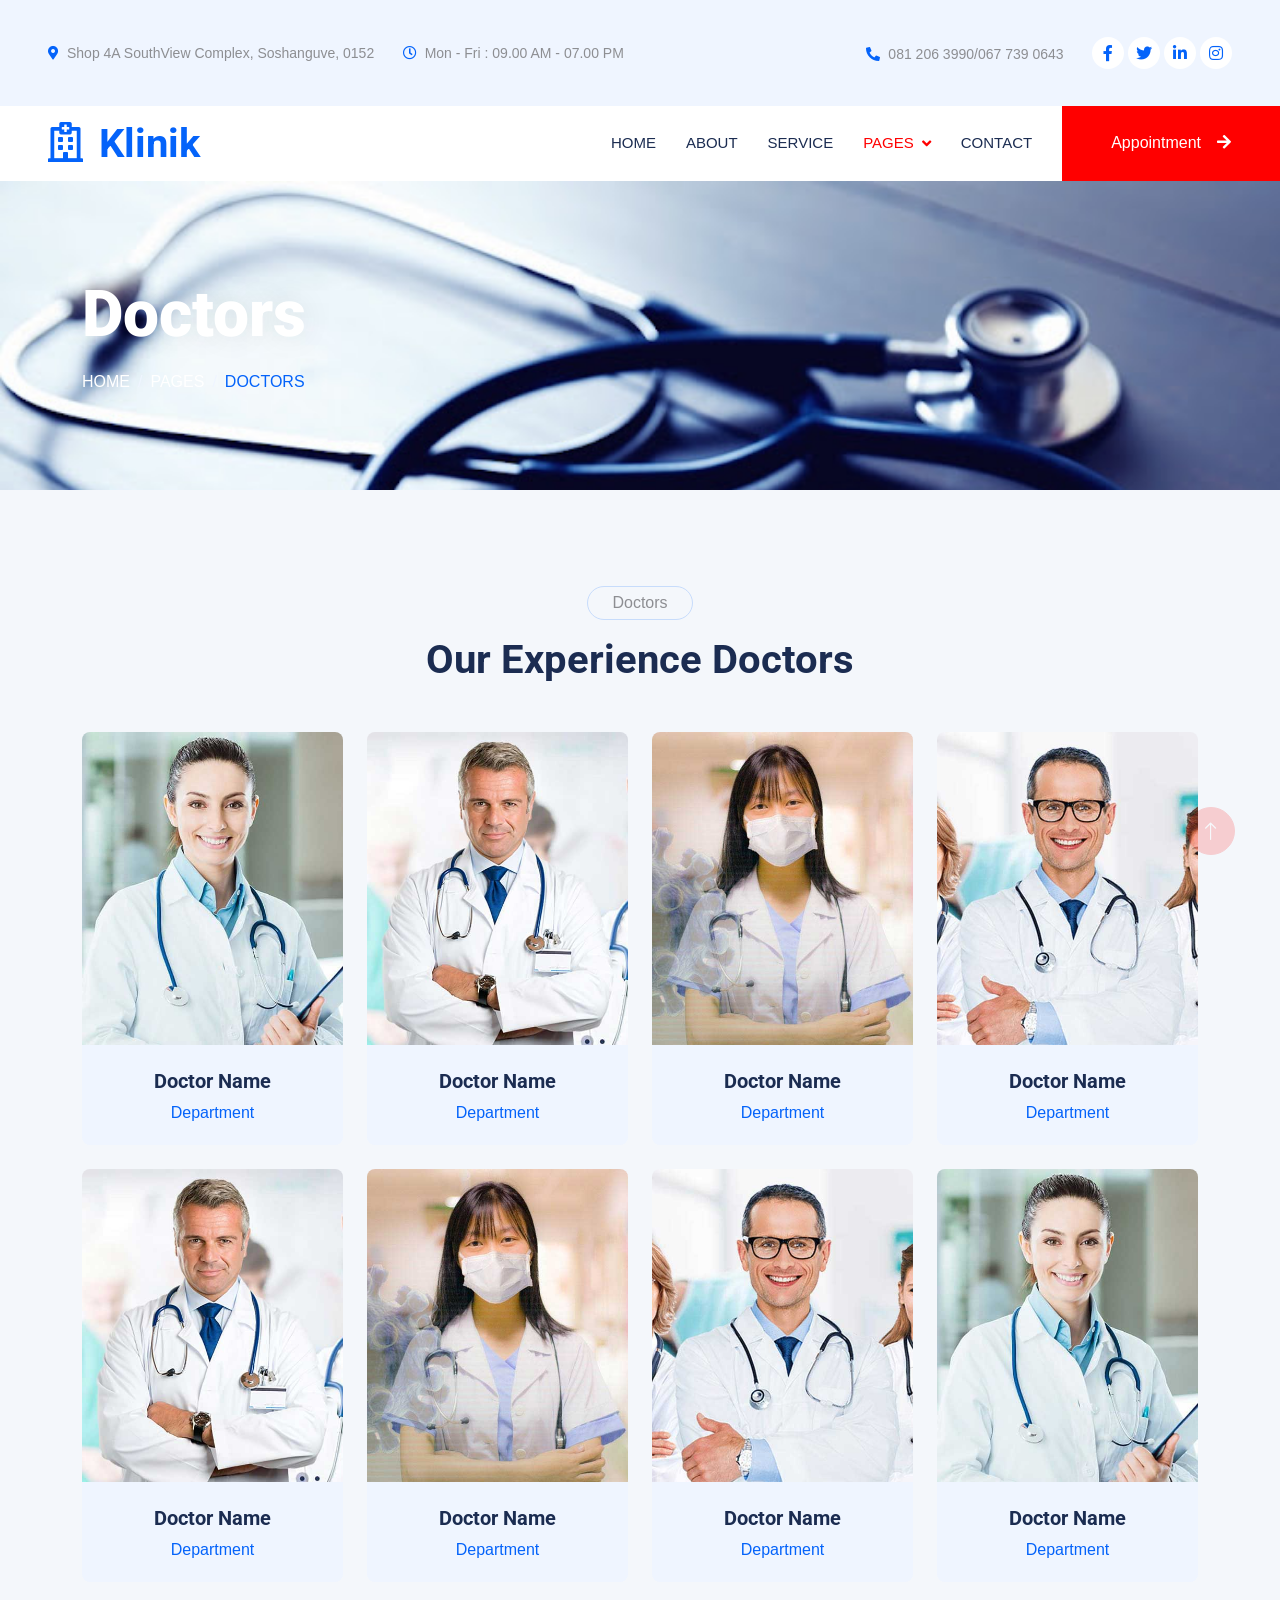
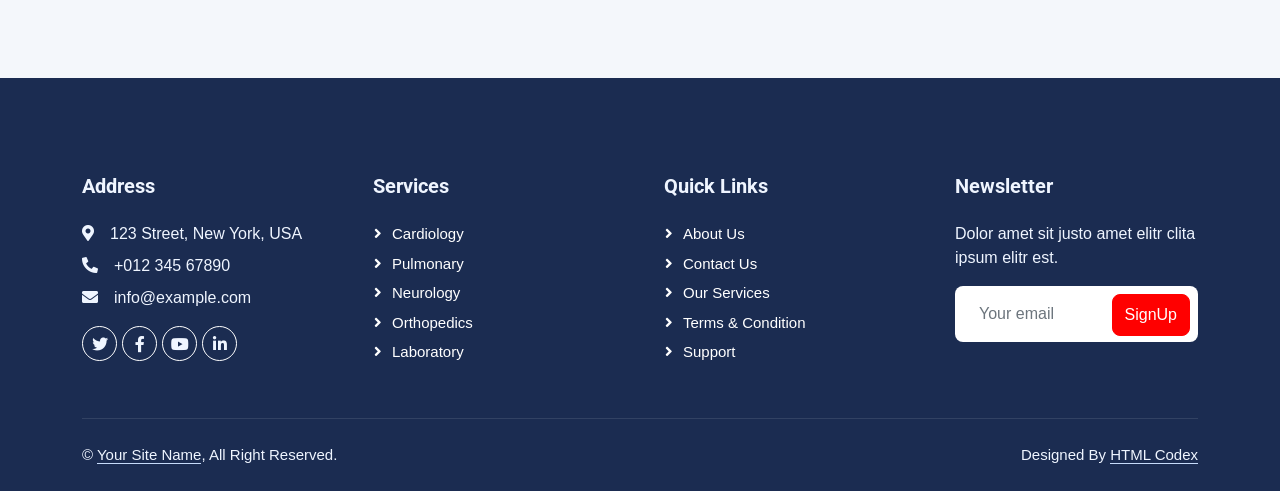
<file: team.html>
<!DOCTYPE html>
<html lang="en">

<head>
    <meta charset="utf-8">
    <title>Klinik - Clinic Website Template</title>
    <meta content="width=device-width, initial-scale=1.0" name="viewport">
    <meta content="" name="keywords">
    <meta content="" name="description">

    <!-- Favicon -->
    <link href="img/favicon.ico" rel="icon">

    <!-- Google Web Fonts -->
    <link rel="preconnect" href="https://fonts.googleapis.com">
    <link rel="preconnect" href="https://fonts.gstatic.com" crossorigin>
    <link href="https://fonts.googleapis.com/css2?family=Open+Sans:wght@400;500&family=Roboto:wght@500;700;900&display=swap" rel="stylesheet"> 

    <!-- Icon Font Stylesheet -->
    <link href="https://cdnjs.cloudflare.com/ajax/libs/font-awesome/5.10.0/css/all.min.css" rel="stylesheet">
    <link href="https://cdn.jsdelivr.net/npm/bootstrap-icons@1.4.1/font/bootstrap-icons.css" rel="stylesheet">

    <!-- Libraries Stylesheet -->
    <link href="lib/animate/animate.min.css" rel="stylesheet">
    <link href="lib/owlcarousel/assets/owl.carousel.min.css" rel="stylesheet">
    <link href="lib/tempusdominus/css/tempusdominus-bootstrap-4.min.css" rel="stylesheet" />

    <!-- Customized Bootstrap Stylesheet -->
    <link href="css/bootstrap.min.css" rel="stylesheet">

    <!-- Template Stylesheet -->
    <link href="css/style.css" rel="stylesheet">
</head>

<body>
    <!-- Spinner Start -->
    <div id="spinner" class="show bg-white position-fixed translate-middle w-100 vh-100 top-50 start-50 d-flex align-items-center justify-content-center">
        <div class="spinner-grow text-primary" style="width: 3rem; height: 3rem;" role="status">
            <span class="sr-only">Loading...</span>
        </div>
    </div>
    <!-- Spinner End -->


    <!-- Topbar Start -->
    <div class="container-fluid bg-light p-0 wow fadeIn" data-wow-delay="0.1s">
        <div class="row gx-0 d-none d-lg-flex">
            <div class="col-lg-7 px-5 text-start">
                <div class="h-100 d-inline-flex align-items-center py-3 me-4">
                    <small class="fa fa-map-marker-alt text-primary me-2"></small>
                    <small>Shop 4A SouthView Complex, Soshanguve, 0152</small>
                </div>
                <div class="h-100 d-inline-flex align-items-center py-3">
                    <small class="far fa-clock text-primary me-2"></small>
                    <small>Mon - Fri : 09.00 AM - 07.00 PM</small>
                </div>
                <div class="h-100 d-inline-flex align-items-center py-3">
                    <small class="far fa-clock text-primary me-2"></small>
                    <small>Sat : 09.00 AM - 02.00 PM</small>
                </div>
            </div>
            <div class="col-lg-5 px-5 text-end">
                <div class="h-100 d-inline-flex align-items-center py-3 me-4">
                    <small class="fa fa-phone-alt text-primary me-2"></small>
                    <small>081 206 3990/067 739 0643</small>
                </div>
                <div class="h-100 d-inline-flex align-items-center">
                    <a class="btn btn-sm-square rounded-circle bg-white text-primary me-1" href=""><i class="fab fa-facebook-f"></i></a>
                    <a class="btn btn-sm-square rounded-circle bg-white text-primary me-1" href=""><i class="fab fa-twitter"></i></a>
                    <a class="btn btn-sm-square rounded-circle bg-white text-primary me-1" href=""><i class="fab fa-linkedin-in"></i></a>
                    <a class="btn btn-sm-square rounded-circle bg-white text-primary me-0" href=""><i class="fab fa-instagram"></i></a>
                </div>
            </div>
        </div>
    </div>
    <!-- Topbar End -->


    <!-- Navbar Start -->
    <nav class="navbar navbar-expand-lg bg-white navbar-light sticky-top p-0 wow fadeIn" data-wow-delay="0.1s">
        <a href="index.html" class="navbar-brand d-flex align-items-center px-4 px-lg-5">
            <h1 class="m-0 text-primary"><i class="far fa-hospital me-3"></i>Klinik</h1>
        </a>
        <button type="button" class="navbar-toggler me-4" data-bs-toggle="collapse" data-bs-target="#navbarCollapse">
            <span class="navbar-toggler-icon"></span>
        </button>
        <div class="collapse navbar-collapse" id="navbarCollapse">
            <div class="navbar-nav ms-auto p-4 p-lg-0">
                <a href="index.html" class="nav-item nav-link">Home</a>
                <a href="about.html" class="nav-item nav-link">About</a>
                <a href="service.html" class="nav-item nav-link">Service</a>
                <div class="nav-item dropdown">
                    <a href="#" class="nav-link dropdown-toggle active" data-bs-toggle="dropdown">Pages</a>
                    <div class="dropdown-menu rounded-0 rounded-bottom m-0">
                        <a href="feature.html" class="dropdown-item">Feature</a>
                        <a href="team.html" class="dropdown-item active">Our Doctor</a>
                        <a href="appointment.html" class="dropdown-item">Appointment</a>
                        <a href="testimonial.html" class="dropdown-item">Testimonial</a>
                        <a href="404.html" class="dropdown-item">404 Page</a>
                    </div>
                </div>
                <a href="contact.html" class="nav-item nav-link">Contact</a>
            </div>
            <a href="" class="btn btn-primary rounded-0 py-4 px-lg-5 d-none d-lg-block">Appointment<i class="fa fa-arrow-right ms-3"></i></a>
        </div>
    </nav>
    <!-- Navbar End -->


    <!-- Page Header Start -->
    <div class="container-fluid page-header py-5 mb-5 wow fadeIn" data-wow-delay="0.1s">
        <div class="container py-5">
            <h1 class="display-3 text-white mb-3 animated slideInDown">Doctors</h1>
            <nav aria-label="breadcrumb animated slideInDown">
                <ol class="breadcrumb text-uppercase mb-0">
                    <li class="breadcrumb-item"><a class="text-white" href="#">Home</a></li>
                    <li class="breadcrumb-item"><a class="text-white" href="#">Pages</a></li>
                    <li class="breadcrumb-item text-primary active" aria-current="page">Doctors</li>
                </ol>
            </nav>
        </div>
    </div>
    <!-- Page Header End -->


    <!-- Team Start -->
    <div class="container-xxl py-5">
        <div class="container">
            <div class="text-center mx-auto mb-5 wow fadeInUp" data-wow-delay="0.1s" style="max-width: 600px;">
                <p class="d-inline-block border rounded-pill py-1 px-4">Doctors</p>
                <h1>Our Experience Doctors</h1>
            </div>
            <div class="row g-4">
                <div class="col-lg-3 col-md-6 wow fadeInUp" data-wow-delay="0.1s">
                    <div class="team-item position-relative rounded overflow-hidden">
                        <div class="overflow-hidden">
                            <img class="img-fluid" src="img/team-1.jpg" alt="">
                        </div>
                        <div class="team-text bg-light text-center p-4">
                            <h5>Doctor Name</h5>
                            <p class="text-primary">Department</p>
                            <div class="team-social text-center">
                                <a class="btn btn-square" href=""><i class="fab fa-facebook-f"></i></a>
                                <a class="btn btn-square" href=""><i class="fab fa-twitter"></i></a>
                                <a class="btn btn-square" href=""><i class="fab fa-instagram"></i></a>
                            </div>
                        </div>
                    </div>
                </div>
                <div class="col-lg-3 col-md-6 wow fadeInUp" data-wow-delay="0.3s">
                    <div class="team-item position-relative rounded overflow-hidden">
                        <div class="overflow-hidden">
                            <img class="img-fluid" src="img/team-2.jpg" alt="">
                        </div>
                        <div class="team-text bg-light text-center p-4">
                            <h5>Doctor Name</h5>
                            <p class="text-primary">Department</p>
                            <div class="team-social text-center">
                                <a class="btn btn-square" href=""><i class="fab fa-facebook-f"></i></a>
                                <a class="btn btn-square" href=""><i class="fab fa-twitter"></i></a>
                                <a class="btn btn-square" href=""><i class="fab fa-instagram"></i></a>
                            </div>
                        </div>
                    </div>
                </div>
                <div class="col-lg-3 col-md-6 wow fadeInUp" data-wow-delay="0.5s">
                    <div class="team-item position-relative rounded overflow-hidden">
                        <div class="overflow-hidden">
                            <img class="img-fluid" src="img/team-3.jpg" alt="">
                        </div>
                        <div class="team-text bg-light text-center p-4">
                            <h5>Doctor Name</h5>
                            <p class="text-primary">Department</p>
                            <div class="team-social text-center">
                                <a class="btn btn-square" href=""><i class="fab fa-facebook-f"></i></a>
                                <a class="btn btn-square" href=""><i class="fab fa-twitter"></i></a>
                                <a class="btn btn-square" href=""><i class="fab fa-instagram"></i></a>
                            </div>
                        </div>
                    </div>
                </div>
                <div class="col-lg-3 col-md-6 wow fadeInUp" data-wow-delay="0.7s">
                    <div class="team-item position-relative rounded overflow-hidden">
                        <div class="overflow-hidden">
                            <img class="img-fluid" src="img/team-4.jpg" alt="">
                        </div>
                        <div class="team-text bg-light text-center p-4">
                            <h5>Doctor Name</h5>
                            <p class="text-primary">Department</p>
                            <div class="team-social text-center">
                                <a class="btn btn-square" href=""><i class="fab fa-facebook-f"></i></a>
                                <a class="btn btn-square" href=""><i class="fab fa-twitter"></i></a>
                                <a class="btn btn-square" href=""><i class="fab fa-instagram"></i></a>
                            </div>
                        </div>
                    </div>
                </div>
                <div class="col-lg-3 col-md-6 wow fadeInUp" data-wow-delay="0.1s">
                    <div class="team-item position-relative rounded overflow-hidden">
                        <div class="overflow-hidden">
                            <img class="img-fluid" src="img/team-2.jpg" alt="">
                        </div>
                        <div class="team-text bg-light text-center p-4">
                            <h5>Doctor Name</h5>
                            <p class="text-primary">Department</p>
                            <div class="team-social text-center">
                                <a class="btn btn-square" href=""><i class="fab fa-facebook-f"></i></a>
                                <a class="btn btn-square" href=""><i class="fab fa-twitter"></i></a>
                                <a class="btn btn-square" href=""><i class="fab fa-instagram"></i></a>
                            </div>
                        </div>
                    </div>
                </div>
                <div class="col-lg-3 col-md-6 wow fadeInUp" data-wow-delay="0.3s">
                    <div class="team-item position-relative rounded overflow-hidden">
                        <div class="overflow-hidden">
                            <img class="img-fluid" src="img/team-3.jpg" alt="">
                        </div>
                        <div class="team-text bg-light text-center p-4">
                            <h5>Doctor Name</h5>
                            <p class="text-primary">Department</p>
                            <div class="team-social text-center">
                                <a class="btn btn-square" href=""><i class="fab fa-facebook-f"></i></a>
                                <a class="btn btn-square" href=""><i class="fab fa-twitter"></i></a>
                                <a class="btn btn-square" href=""><i class="fab fa-instagram"></i></a>
                            </div>
                        </div>
                    </div>
                </div>
                <div class="col-lg-3 col-md-6 wow fadeInUp" data-wow-delay="0.5s">
                    <div class="team-item position-relative rounded overflow-hidden">
                        <div class="overflow-hidden">
                            <img class="img-fluid" src="img/team-4.jpg" alt="">
                        </div>
                        <div class="team-text bg-light text-center p-4">
                            <h5>Doctor Name</h5>
                            <p class="text-primary">Department</p>
                            <div class="team-social text-center">
                                <a class="btn btn-square" href=""><i class="fab fa-facebook-f"></i></a>
                                <a class="btn btn-square" href=""><i class="fab fa-twitter"></i></a>
                                <a class="btn btn-square" href=""><i class="fab fa-instagram"></i></a>
                            </div>
                        </div>
                    </div>
                </div>
                <div class="col-lg-3 col-md-6 wow fadeInUp" data-wow-delay="0.7s">
                    <div class="team-item position-relative rounded overflow-hidden">
                        <div class="overflow-hidden">
                            <img class="img-fluid" src="img/team-1.jpg" alt="">
                        </div>
                        <div class="team-text bg-light text-center p-4">
                            <h5>Doctor Name</h5>
                            <p class="text-primary">Department</p>
                            <div class="team-social text-center">
                                <a class="btn btn-square" href=""><i class="fab fa-facebook-f"></i></a>
                                <a class="btn btn-square" href=""><i class="fab fa-twitter"></i></a>
                                <a class="btn btn-square" href=""><i class="fab fa-instagram"></i></a>
                            </div>
                        </div>
                    </div>
                </div>
            </div>
        </div>
    </div>
    <!-- Team End -->
        

    <!-- Footer Start -->
    <div class="container-fluid bg-dark text-light footer mt-5 pt-5 wow fadeIn" data-wow-delay="0.1s">
        <div class="container py-5">
            <div class="row g-5">
                <div class="col-lg-3 col-md-6">
                    <h5 class="text-light mb-4">Address</h5>
                    <p class="mb-2"><i class="fa fa-map-marker-alt me-3"></i>123 Street, New York, USA</p>
                    <p class="mb-2"><i class="fa fa-phone-alt me-3"></i>+012 345 67890</p>
                    <p class="mb-2"><i class="fa fa-envelope me-3"></i>info@example.com</p>
                    <div class="d-flex pt-2">
                        <a class="btn btn-outline-light btn-social rounded-circle" href=""><i class="fab fa-twitter"></i></a>
                        <a class="btn btn-outline-light btn-social rounded-circle" href=""><i class="fab fa-facebook-f"></i></a>
                        <a class="btn btn-outline-light btn-social rounded-circle" href=""><i class="fab fa-youtube"></i></a>
                        <a class="btn btn-outline-light btn-social rounded-circle" href=""><i class="fab fa-linkedin-in"></i></a>
                    </div>
                </div>
                <div class="col-lg-3 col-md-6">
                    <h5 class="text-light mb-4">Services</h5>
                    <a class="btn btn-link" href="">Cardiology</a>
                    <a class="btn btn-link" href="">Pulmonary</a>
                    <a class="btn btn-link" href="">Neurology</a>
                    <a class="btn btn-link" href="">Orthopedics</a>
                    <a class="btn btn-link" href="">Laboratory</a>
                </div>
                <div class="col-lg-3 col-md-6">
                    <h5 class="text-light mb-4">Quick Links</h5>
                    <a class="btn btn-link" href="">About Us</a>
                    <a class="btn btn-link" href="">Contact Us</a>
                    <a class="btn btn-link" href="">Our Services</a>
                    <a class="btn btn-link" href="">Terms & Condition</a>
                    <a class="btn btn-link" href="">Support</a>
                </div>
                <div class="col-lg-3 col-md-6">
                    <h5 class="text-light mb-4">Newsletter</h5>
                    <p>Dolor amet sit justo amet elitr clita ipsum elitr est.</p>
                    <div class="position-relative mx-auto" style="max-width: 400px;">
                        <input class="form-control border-0 w-100 py-3 ps-4 pe-5" type="text" placeholder="Your email">
                        <button type="button" class="btn btn-primary py-2 position-absolute top-0 end-0 mt-2 me-2">SignUp</button>
                    </div>
                </div>
            </div>
        </div>
        <div class="container">
            <div class="copyright">
                <div class="row">
                    <div class="col-md-6 text-center text-md-start mb-3 mb-md-0">
                        &copy; <a class="border-bottom" href="#">Your Site Name</a>, All Right Reserved.
                    </div>
                    <div class="col-md-6 text-center text-md-end">
                        <!--/*** This template is free as long as you keep the footer author’s credit link/attribution link/backlink. If you'd like to use the template without the footer author’s credit link/attribution link/backlink, you can purchase the Credit Removal License from "https://htmlcodex.com/credit-removal". Thank you for your support. ***/-->
                        Designed By <a class="border-bottom" href="https://htmlcodex.com">HTML Codex</a>
                    </div>
                </div>
            </div>
        </div>
    </div>
    <!-- Footer End -->


    <!-- Back to Top -->
    <a href="#" class="btn btn-lg btn-primary btn-lg-square rounded-circle back-to-top"><i class="bi bi-arrow-up"></i></a>


    <!-- JavaScript Libraries -->
    <script src="https://code.jquery.com/jquery-3.4.1.min.js"></script>
    <script src="https://cdn.jsdelivr.net/npm/bootstrap@5.0.0/dist/js/bootstrap.bundle.min.js"></script>
    <script src="lib/wow/wow.min.js"></script>
    <script src="lib/easing/easing.min.js"></script>
    <script src="lib/waypoints/waypoints.min.js"></script>
    <script src="lib/counterup/counterup.min.js"></script>
    <script src="lib/owlcarousel/owl.carousel.min.js"></script>
    <script src="lib/tempusdominus/js/moment.min.js"></script>
    <script src="lib/tempusdominus/js/moment-timezone.min.js"></script>
    <script src="lib/tempusdominus/js/tempusdominus-bootstrap-4.min.js"></script>

    <!-- Template Javascript -->
    <script src="js/main.js"></script>
</body>

</html>
</file>
<file: css/style.css>
/********** Template CSS **********/
:root {
    --primary: #FF0000;
    --light: #EFF5FF;
    --dark: #1B2C51;
}

.fw-medium {
    font-weight: 500 !important;
}

.fw-bold {
    font-weight: 700 !important;
}

.fw-black {
    font-weight: 900 !important;
}

.back-to-top {
    position: fixed;
    display: none;
    right: 45px;
    bottom: 45px;
    z-index: 99;
}


/*** Spinner ***/
#spinner {
    opacity: 0;
    visibility: hidden;
    transition: opacity .5s ease-out, visibility 0s linear .5s;
    z-index: 99999;
}

#spinner.show {
    transition: opacity .5s ease-out, visibility 0s linear 0s;
    visibility: visible;
    opacity: 1;
}


/*** Button ***/
.btn {
    font-weight: 500;
    transition: .5s;
}

.btn.btn-primary,
.btn.btn-secondary {
    color: #FFFFFF;
}

.btn-square {
    width: 38px;
    height: 38px;
}

.btn-sm-square {
    width: 32px;
    height: 32px;
}

.btn-lg-square {
    width: 48px;
    height: 48px;
}

.btn-square,
.btn-sm-square,
.btn-lg-square {
    padding: 0;
    display: flex;
    align-items: center;
    justify-content: center;
    font-weight: normal;
}


/*** Navbar ***/
.navbar .dropdown-toggle::after {
    border: none;
    content: "\f107";
    font-family: "Font Awesome 5 Free";
    font-weight: 900;
    vertical-align: middle;
    margin-left: 8px;
}

.navbar .navbar-nav .nav-link {
    margin-right: 30px;
    padding: 25px 0;
    color: #FFFFFF;
    font-size: 15px;
    font-weight: 500;
    text-transform: uppercase;
    outline: none;
}

.navbar .navbar-nav .nav-link:hover,
.navbar .navbar-nav .nav-link.active {
    color: var(--primary);
}

@media (max-width: 991.98px) {
    .navbar .navbar-nav .nav-link  {
        margin-right: 0;
        padding: 10px 0;
    }

    .navbar .navbar-nav {
        border-top: 1px solid #EEEEEE;
    }
}

.navbar .navbar-brand,
.navbar a.btn {
    height: 75px;
}

.navbar .navbar-nav .nav-link {
    color: var(--dark);
    font-weight: 500;
}

.navbar.sticky-top {
    top: -100px;
    transition: .5s;
}

@media (min-width: 992px) {
    .navbar .nav-item .dropdown-menu {
        display: block;
        border: none;
        margin-top: 0;
        top: 150%;
        opacity: 0;
        visibility: hidden;
        transition: .5s;
    }

    .navbar .nav-item:hover .dropdown-menu {
        top: 100%;
        visibility: visible;
        transition: .5s;
        opacity: 1;
    }
}


/*** Header ***/
.header-carousel .owl-carousel-text {
    position: absolute;
    width: 100%;
    height: 100%;
    padding: 3rem;
    top: 0;
    left: 0;
    display: flex;
    align-items: center;
    justify-content: center;
    text-shadow: 0 0 30px rgba(0, 0, 0, .1);
}

.header-carousel .owl-nav {
    position: absolute;
    width: 200px;
    height: 45px;
    bottom: 30px;
    left: 50%;
    transform: translateX(-50%);
    display: flex;
    justify-content: space-between;
}

.header-carousel .owl-nav .owl-prev,
.header-carousel .owl-nav .owl-next {
    width: 45px;
    height: 45px;
    display: flex;
    align-items: center;
    justify-content: center;
    color: #FFFFFF;
    background: transparent;
    border: 1px solid #FFFFFF;
    border-radius: 45px;
    font-size: 22px;
    transition: .5s;
}

.header-carousel .owl-nav .owl-prev:hover,
.header-carousel .owl-nav .owl-next:hover {
    background: var(--primary);
    border-color: var(--primary);
}

.header-carousel .owl-dots {
    position: absolute;
    height: 45px;
    bottom: 30px;
    left: 50%;
    transform: translateX(-50%);
    display: flex;
    align-items: center;
    justify-content: center;
}

.header-carousel .owl-dot {
    position: relative;
    display: inline-block;
    margin: 0 5px;
    width: 15px;
    height: 15px;
    background: transparent;
    border: 1px solid #FFFFFF;
    border-radius: 15px;
    transition: .5s;
}

.header-carousel .owl-dot::after {
    position: absolute;
    content: "";
    width: 5px;
    height: 5px;
    top: 4px;
    left: 4px;
    background: #FFFFFF;
    border-radius: 5px;
}

.header-carousel .owl-dot.active {
    background: var(--primary);
    border-color: var(--primary);
}

.page-header {
    background: url(../img/pt.jpg) top center no-repeat;
    background-size: cover;
    text-shadow: 0 0 30px rgba(0, 0, 0, .1);
}

.breadcrumb-item + .breadcrumb-item::before {
    color: var(--light);
}


/*** Service ***/
/* Service Item Hover Effect (as previously defined) */
.service-item {
    transition: .5s;
}

.service-item:hover {
    margin-top: -10px;
    box-shadow: 0 .5rem 1.5rem rgba(0, 0, 0, .08);
}

/* Button Styling (Initial State - Always Visible, Small) */
.service-item .btn {
    width: 40px; /* Fixed width for the initial plus sign state */
    height: 40px; /* Fixed height for the initial plus sign state */
    padding: 0; /* No padding initially, just for the plus sign */

    display: inline-flex;
    align-items: center; /* Vertically center icon */
    justify-content: center; /* Horizontally center icon */
    background: #FFFFFF;
    border-radius: 40px; /* Makes it a circle */
    
    overflow: hidden; /* Hides the long text initially */
    white-space: nowrap; /* Keeps all content on one line initially */
    
    transition: width .5s, height .5s, padding .5s, border-radius .5s; /* Smooth transitions for expansion */
    
    /* Text styles for the hidden/revealed state */
    color: #333; /* Default text color */
    font-size: 1rem; /* Adjust font size */
    line-height: 1.4; /* For better readability when wrapped */
    text-align: left; /* Text aligns left when it expands and wraps */
}

/* Plus Icon Styling */
.service-item .btn .fa-plus {
    font-size: 1.2rem; /* Adjust size of your plus icon */
    color: var(--bs-primary); /* Assuming text-primary uses a CSS variable */
    margin-right: 0; /* No margin initially */
    flex-shrink: 0; /* Prevent the icon from shrinking */
    transition: margin-right .5s; /* Smooth transition for margin */
}

/* Button Styling (On .service-item Hover) */
.service-item:hover .btn {
    width: 180px; /* Adjust this width as needed for your content */
    height: auto; /* Allow height to adjust as content wraps */
    padding: 10px 15px; /* Add padding on hover for the expanded state */
    border-radius: 10px; /* Adjust border-radius for the expanded, possibly multi-line state */
    
    overflow: visible; /* Show all content on hover */
    white-space: normal; /* Allow text to wrap on hover */
}

/* Adjust the icon's margin when the .service-item is hovered to create space for text */
.service-item:hover .btn .fa-plus {
    margin-right: 10px; /* Add space between icon and text on hover */
    color: var(--bs-primary); /* Keep consistent or change as desired */
}

/*** Feature ***/
@media (min-width: 992px) {
    .container.feature {
        max-width: 100% !important;
    }

    .feature-text  {
        padding-left: calc(((100% - 960px) / 2) + .75rem);
    }
}

@media (min-width: 1200px) {
    .feature-text  {
        padding-left: calc(((100% - 1140px) / 2) + .75rem);
    }
}

@media (min-width: 1400px) {
    .feature-text  {
        padding-left: calc(((100% - 1320px) / 2) + .75rem);
    }
}


/*** Team ***/
.team-item img {
    position: relative;
    top: 0;
    transition: .5s;
}

.team-item:hover img {
    top: -30px;
}

.team-item .team-text {
    position: relative;
    height: 100px;
    transition: .5s;
}

.team-item:hover .team-text {
    margin-top: -60px;
    height: 160px;
}

.team-item .team-text .team-social {
    opacity: 0;
    transition: .5s;
}

.team-item:hover .team-text .team-social {
    opacity: 1;
}

.team-item .team-social .btn {
    display: inline-flex;
    color: var(--primary);
    background: #FFFFFF;
    border-radius: 40px;
}

.team-item .team-social .btn:hover {
    color: #FFFFFF;
    background: var(--primary);
}


/*** Appointment ***/
.bootstrap-datetimepicker-widget.bottom {
    top: auto !important;
}

.bootstrap-datetimepicker-widget .table * {
    border-bottom-width: 0px;
}

.bootstrap-datetimepicker-widget .table th {
    font-weight: 500;
}

.bootstrap-datetimepicker-widget.dropdown-menu {
    padding: 10px;
    border-radius: 2px;
}

.bootstrap-datetimepicker-widget table td.active,
.bootstrap-datetimepicker-widget table td.active:hover {
    background: var(--primary);
}

.bootstrap-datetimepicker-widget table td.today::before {
    border-bottom-color: var(--primary);
}


/*** Testimonial ***/
.testimonial-carousel::before {
    position: absolute;
    content: "";
    top: 0;
    left: 0;
    height: 100%;
    width: 0;
    background: linear-gradient(to right, rgba(255, 255, 255, 1) 0%, rgba(255, 255, 255, 0) 100%);
    z-index: 1;
}

.testimonial-carousel::after {
    position: absolute;
    content: "";
    top: 0;
    right: 0;
    height: 100%;
    width: 0;
    background: linear-gradient(to left, rgba(255, 255, 255, 1) 0%, rgba(255, 255, 255, 0) 100%);
    z-index: 1;
}

@media (min-width: 768px) {
    .testimonial-carousel::before,
    .testimonial-carousel::after {
        width: 200px;
    }
}

@media (min-width: 992px) {
    .testimonial-carousel::before,
    .testimonial-carousel::after {
        width: 300px;
    }
}

.testimonial-carousel .owl-item .testimonial-text {
    background: var(--light);
    transform: scale(.8);
    transition: .5s;
}

.testimonial-carousel .owl-item.center .testimonial-text {
    background: var(--primary);
    transform: scale(1);
}

.testimonial-carousel .owl-item .testimonial-text *,
.testimonial-carousel .owl-item .testimonial-item img {
    transition: .5s;
}

.testimonial-carousel .owl-item.center .testimonial-text * {
    color: var(--light) !important;
}

.testimonial-carousel .owl-item.center .testimonial-item img {
    background: var(--primary) !important;
} 

.testimonial-carousel .owl-nav {
    position: absolute;
    width: 350px;
    top: 15px;
    left: 50%;
    transform: translateX(-50%);
    display: flex;
    justify-content: space-between;
    opacity: 0;
    transition: .5s;
    z-index: 1;
}

.testimonial-carousel:hover .owl-nav {
    width: 300px;
    opacity: 1;
}

.testimonial-carousel .owl-nav .owl-prev,
.testimonial-carousel .owl-nav .owl-next {
    position: relative;
    color: var(--primary);
    font-size: 45px;
    transition: .5s;
}

.testimonial-carousel .owl-nav .owl-prev:hover,
.testimonial-carousel .owl-nav .owl-next:hover {
    color: var(--dark);
}


/*** Footer ***/
.footer .btn.btn-social {
    margin-right: 5px;
    width: 35px;
    height: 35px;
    display: flex;
    align-items: center;
    justify-content: center;
    color: var(--light);
    border: 1px solid #FFFFFF;
    transition: .3s;
}

.footer .btn.btn-social:hover {
    color: var(--primary);
}

.footer .btn.btn-link {
    display: block;
    margin-bottom: 5px;
    padding: 0;
    text-align: left;
    color: #FFFFFF;
    font-size: 15px;
    font-weight: normal;
    text-transform: capitalize;
    transition: .3s;
}

.footer .btn.btn-link::before {
    position: relative;
    content: "\f105";
    font-family: "Font Awesome 5 Free";
    font-weight: 900;
    margin-right: 10px;
}

.footer .btn.btn-link:hover {
    color: var(--primary);
    letter-spacing: 1px;
    box-shadow: none;
}

.footer .copyright {
    padding: 25px 0;
    font-size: 15px;
    border-top: 1px solid rgba(256, 256, 256, .1);
}

.footer .copyright a {
    color: var(--light);
}

.footer .copyright a:hover {
    color: var(--primary);
}

/** new adds on **/

.image-container {
    width: 100%;
    max-width: 100%; /* Adjust the maximum width as needed */
}




body{
font-family: Arial, Helvetica, sans-serif;
margin:0;
background:#f4f7fb;
}


/* HEADER */

.blog-header{
background:#0b6bd3;
color:white;
text-align:center;
padding:50px 20px;
}

.blog-header h1{
margin:0;
font-size:40px;
}


/* SEARCH */

.search-section{
text-align:center;
margin:30px;
}

.search-section input{
padding:10px;
width:300px;
border-radius:5px;
border:1px solid #ccc;
}


/* BLOG GRID */

.blog-container{
display:grid;
grid-template-columns:repeat(auto-fit,minmax(280px,1fr));
gap:25px;
padding:40px 60px;
}


/* BLOG CARD */

.blog-card{
background:white;
border-radius:10px;
overflow:hidden;
box-shadow:0 5px 15px rgba(0,0,0,0.1);
transition:0.3s;
}

.blog-card:hover{
transform:translateY(-5px);
}

.blog-card img{
width:100%;
height:200px;
object-fit:cover;
}


/* BLOG CONTENT */

.blog-content{
padding:20px;
}

.blog-content h3{
margin-top:0;
}

.blog-content p{
color:#555;
}

.blog-content a{
display:inline-block;
margin-top:10px;
text-decoration:none;
background:#0b6bd3;
color:white;
padding:8px 15px;
border-radius:5px;
}


/* FOOTER */

.blog-footer{
background:#222;
color:white;
text-align:center;
padding:20px;
}
</file>
